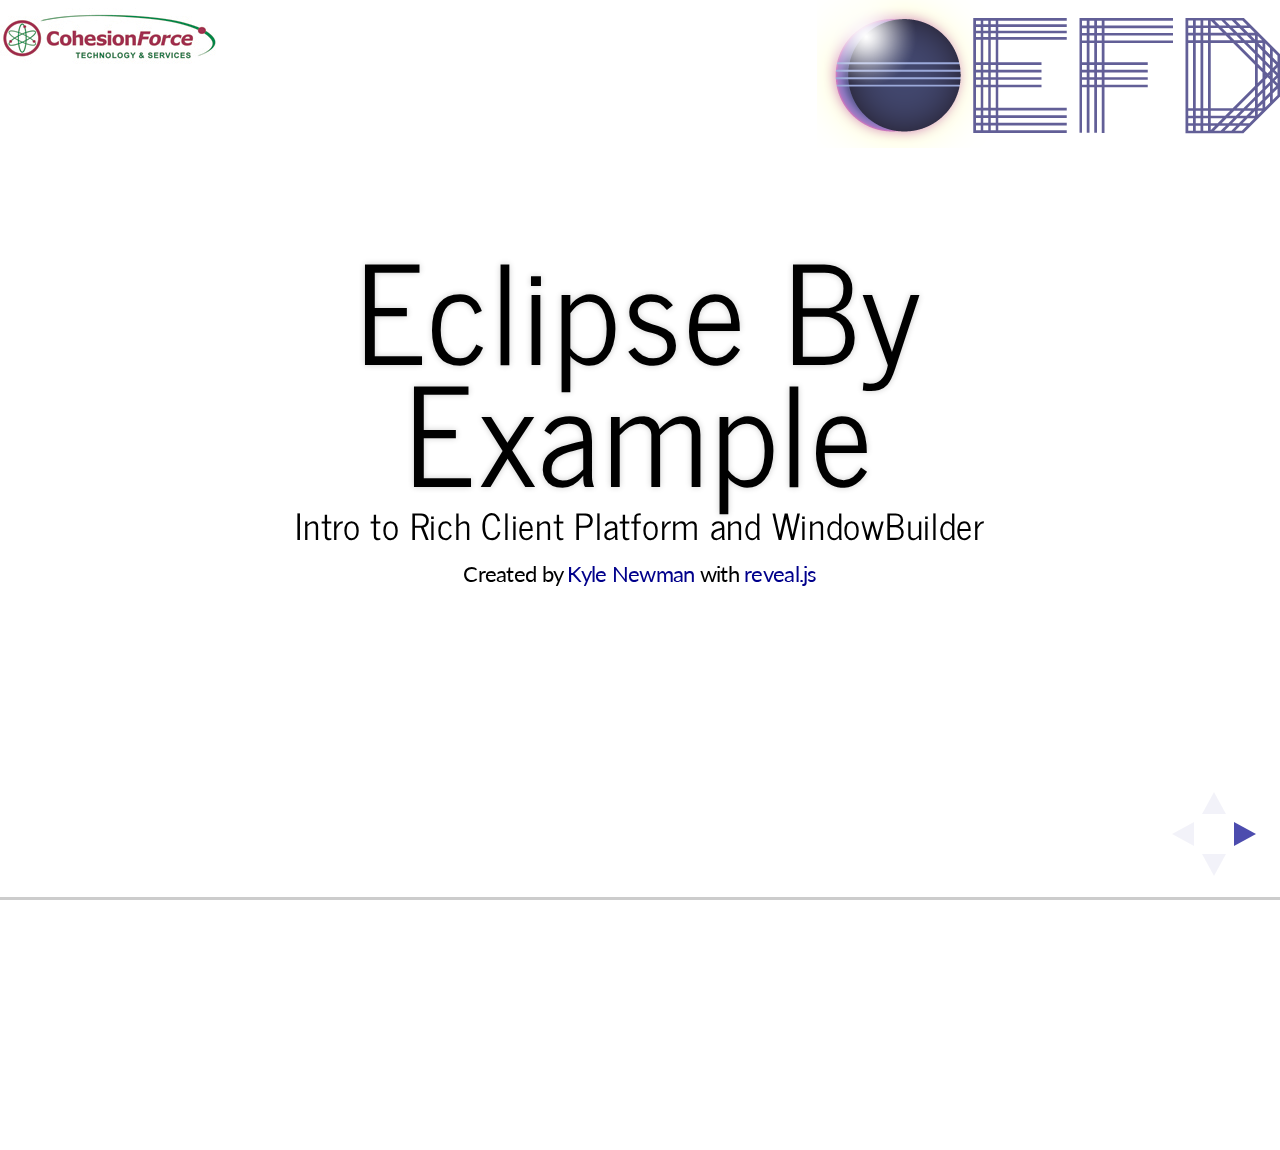
<file: 007-rcp-windowbuilder-one/index.html>
<!doctype html>
<html lang="en">

	<head>
		<meta charset="utf-8">

		<title>"Eclipse By Example" - Intro to Rich Client Platforma and WindowBuilder</title>

		<meta name="description" content="A framework for easily creating beautiful presentations using HTML">
		<meta name="author" content="Hakim El Hattab">

		<meta name="apple-mobile-web-app-capable" content="yes" />
		<meta name="apple-mobile-web-app-status-bar-style" content="black-translucent" />

		<meta name="viewport" content="width=device-width, initial-scale=1.0, maximum-scale=1.0, user-scalable=no">

		<link rel="stylesheet" href="css/reveal.min.css">
		<!-- <link rel="stylesheet" href="css/theme/default.css" id="theme"> -->
		<link rel="stylesheet" href="css/theme/simple.css" id="theme">

		<!-- For syntax highlighting -->
		<link rel="stylesheet" href="lib/css/zenburn.css">

		<!-- Custom stylesheet -->
		<link rel="stylesheet" href="css/custom.css">

		<!-- If the query includes 'print-pdf', include the PDF print sheet -->
		<script>
			if( window.location.search.match( /print-pdf/gi ) ) {
				var link = document.createElement( 'link' );
				link.rel = 'stylesheet';
				link.type = 'text/css';
				link.href = 'css/print/pdf.css';
				document.getElementsByTagName( 'head' )[0].appendChild( link );
			}
		</script>

		<!--[if lt IE 9]>
		<script src="lib/js/html5shiv.js"></script>
		<![endif]-->
	</head>

	<body>
		<img class="cohesion-force" src="images/cohesion-force.jpg" />
		<img class="hefdg" src="images/efd-logo-463wide.png" />

		<div class="reveal">

			<!-- Any section element inside of this container is displayed as a slide -->
			<div class="slides">


				<section>
					<h1>Eclipse By Example</h1>
					<h4>Intro to Rich Client Platform and WindowBuilder</h4>
					<p>
						<small>Created by <a href="http://www.skylenewman.com">Kyle Newman</a> with <a href="http://lab.hakim.se/reveal-js/#/">reveal.js</a></small>
					</p>
				</section>
				
				


				<section>
					<h2>Announcements</h2>
					<ul>
						<li class="fragment">GitHub.com/<a href="https://github.com/hefdg" title="HEFDG GitHub" target="_blank">HEFDG</a>
							<ul>
								<li>Roadmap</li>
								<li>Presentations</li>
								<li>Code</li>
							</ul>
						</li>
						<li class="fragment">Website: <a href="http://hsveclipse.com" target="_blank">HSVEclipse.com</a></li>
						<li class="fragment">EclipseCon NA 2015
							<ul>
								<li>March 9 - 12</li>
								<li>Burlingame, CA</li>
								<li><a href="https://www.eclipsecon.org/na2015/about-eclipsecon-na2015" target="_blank">more info</a></li>
							</ul>
						</li>
						<li>Looking for other sponsors (space for 20-40; A/V equipment)</li>
					</ul>
				</section>




				<section>
					<h2>Shameless plugs</h2>
					<h3>Cohesion<em>Force</em> is the bees' knees!</h3>
				</section>




				<section>
					<h2>Ground rules</h2>
					<ul>
						<li class="fragment">Recording for the masses</li>
						<li class="fragment">EPL</li>
						<li class="fragment">Ask questions</li>
						<li class="fragment">Answer questions</li>
						<li class="fragment">Long answer?
							<ul class="fragment">
								<li>Abbreviate first</li>
								<li>Followup after</li>
							</ul>
						</li>
					</ul>
				</section>





				<section>
					<h1>Before we get started, a refresher</h1>
				</section>





				<section>
					<h3>Last month:</h3>
					<ul>
						<li class="fragment">Git</li>
						<li class="fragment">Set up Eclipse</li>
						<li class="fragment">Created models by hand</li>
						<li class="fragment">Generated EXIF model from XML</li>
						<li class="fragment">Generated code
							<ul>
								<li>Model</li>
								<li>Edit</li>
								<li>Editor</li>
								<li>Tests</li>
							</ul>
						</li>
						<li class="fragment">Ran Application</li>
					</ul>
				</section>





				<section>
					<h1>What will we cover today?</h1>
				</section>





				<section>
					<ul>
						<li>Creating a simple RCP Application</li>
						<li class="fragment">Application.e4xmi, part I</li>
						<li class="fragment">Basic View Anatomy</li>
						<li class="fragment">SWT/JFace primer</li>
						<li class="fragment">WindowBuilder, part I</li>
					</ul>
				</section>





				<section>
					But first, set up:
					<ul>
						<li class="fragment">P2 site from http://www.eclipse.org/windowbuilder/download.php</li>
						<li class="fragment">P2 site from http://download.eclipse.org/e4/downloads/
							<ul>
								<li>Eclipse 4 core tools (Incubation)</li>
								<li>Eclipse 4 even spy (Incubation)</li>
								<li>CSS Spy for Eclipse 4(Incubation)</li>
							</ul>
						</li>
						<li class="fragment">Luna update site -> Modeling
							<ul>
								<li>EMF - Eclipse Modeling Framework SDK</li>
								<li>Diagram Editor for Ecore (SDK)</li>
							</ul>
						</li>
					</ul>
				</section>





				<section></section>





				<section>
					<h3>.product file</h3>
					<ul>
						<li>Required Plugins</li>
						<li class="fragment">OSGi Services</li>
						<li class="fragment">Run/Debug as <em><strong>Eclipse</strong></em> application</li>
					
					<li class="fragment"><strong>Tips for RCP Development</strong>
					<ul>
						<li>Run -> Run Configurations -> Clear</li>
						<li>Never 'Add Required Plugins'</li>
					</ul>
				</li>
			</ul>
				</section>





				<section></section>





				<section>
					<h3>.e4xmi</h3>
					<ul>
						<li class="fragment">XML-based</li>
						<li class="fragment">Defines initial application 'workbench' model
							<ul>
								<li class="fragment">Windows</li>
								<li class="fragment">Perspectives</li>
								<li class="fragment">Views</li>
								<li class="fragment">Menus</li>
								<li class="fragment">Keybindings</li>
								<li class="fragment">Other functionality</li>
							</ul>
						</li>
						<li class="fragment">Model can be modified at runtime</li>
					</ul>
				</section>





				<section></section>





				<section>
					<h3>View Anatomy</h3>
					<ul>
						<li class="fragment">Behavior Annotations
							<ul>
								<li class="fragment"><em>@PostConstruct</em></li>
								<li class="fragment"><em>@PreDestroy</em></li>
								<li class="fragment"><em>@Focus</em></li>
								<li class="fragment"><em>@Persist</em></li>
								<li class="fragment"><em>@PersistState</em></li>
							</ul>
						</li>
						<li class="fragment">Injected Objects
							<ul>
								<li class="fragment"><em>@Inject</em> ESelectionService</li>
								<li class="fragment"><em>@Inject</em> public void execute(<em>@Named</em>(IServiceConstants.ACTIVE_...</li>
							</ul>
						</li>
					</ul>
				</section>





				<section>
					<h3>UI Elements in RCP</h3>
					<ul>
						<li class="fragment">SWT
							<ul>
								<li class="fragment">Standard Widget Toolkit</li>
								<li class="fragment">OS* Access to OS**</li>
								<li class="fragment">More native than Swing</li>
								<li class="fragment">AWT bridge</li>
							</ul></li>
						<li class="fragment">JFace
							<ul>
								<li class="fragment">On top of SWT</li>
								<li class="fragment"><em>Viewers</em> simplify mapping of data to visual</li>
								<li class="fragment">Image, color, font support</li>
								<li class="fragment">Data binding support</li>
							</ul></li>
					</ul>
					<small>*Open Source, **Operating System</small>
				</section>





				<section></section>



				


				<section>
					<h1>Thank You!</h1>
					<h4>Need slides? <a href="https://github.com/hefdg/presentations" target="_blank">github.com/hefdg/presentations</a></h4>
					<h4>Want to present? <a href="mailto:kyle@skylenewman.com">kyle@skylenewman.com</a></h4>
				</section>
				


				
			</div>

		</div>

		<script src="lib/js/head.min.js"></script>
		<script src="js/reveal.min.js"></script>

		<script>

			// Full list of configuration options available here:
			// https://github.com/hakimel/reveal.js#configuration
			Reveal.initialize({
				controls: true,
				progress: true,
				history: true,
				center: true,

				theme: Reveal.getQueryHash().theme, // available themes are in /css/theme
				transition: Reveal.getQueryHash().transition || 'default', // default/cube/page/concave/zoom/linear/fade/none

				// Parallax scrolling
				// parallaxBackgroundImage: 'https://s3.amazonaws.com/hakim-static/reveal-js/reveal-parallax-1.jpg',
				// parallaxBackgroundSize: '2100px 900px',

				// Optional libraries used to extend on reveal.js
				dependencies: [
					{ src: 'lib/js/classList.js', condition: function() { return !document.body.classList; } },
					{ src: 'plugin/markdown/marked.js', condition: function() { return !!document.querySelector( '[data-markdown]' ); } },
					{ src: 'plugin/markdown/markdown.js', condition: function() { return !!document.querySelector( '[data-markdown]' ); } },
					{ src: 'plugin/highlight/highlight.js', async: true, callback: function() { hljs.initHighlightingOnLoad(); } },
					{ src: 'plugin/zoom-js/zoom.js', async: true, condition: function() { return !!document.body.classList; } },
					{ src: 'plugin/notes/notes.js', async: true, condition: function() { return !!document.body.classList; } }
				]
			});

		</script>

	</body>
</html>
</file>
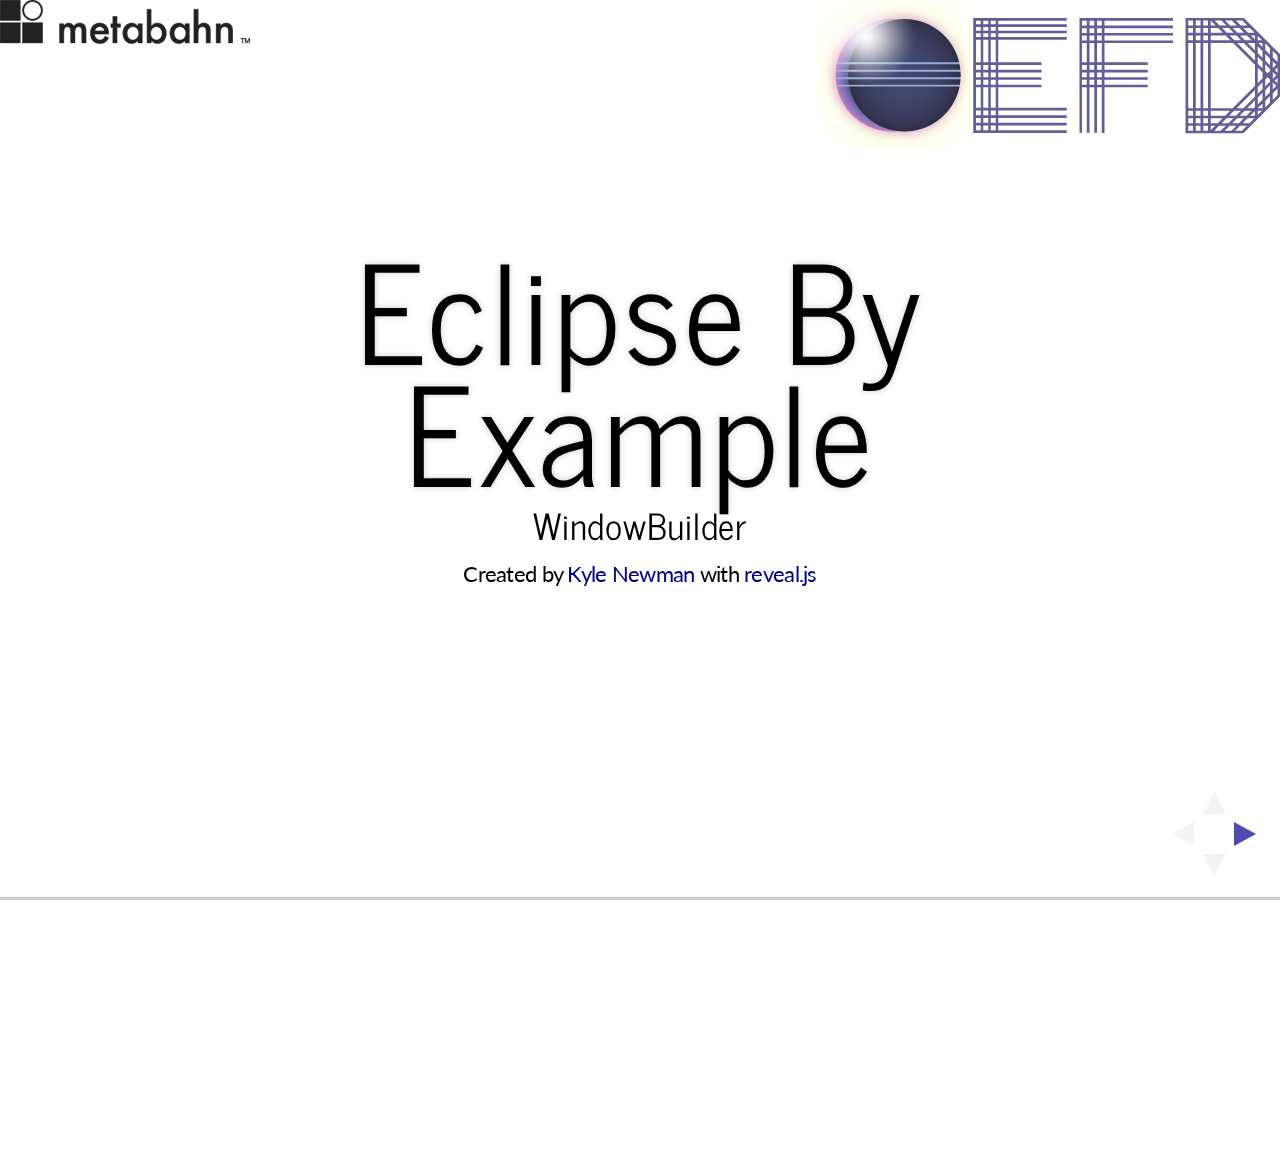
<file: 008-rcp-windowbuilder-two/index.html>
<!doctype html>
<html lang="en">

	<head>
		<meta charset="utf-8">

		<title>"Eclipse By Example" - Intro to Rich Client Platforma and WindowBuilder</title>

		<meta name="description" content="A framework for easily creating beautiful presentations using HTML">
		<meta name="author" content="Hakim El Hattab">

		<meta name="apple-mobile-web-app-capable" content="yes" />
		<meta name="apple-mobile-web-app-status-bar-style" content="black-translucent" />

		<meta name="viewport" content="width=device-width, initial-scale=1.0, maximum-scale=1.0, user-scalable=no">

		<link rel="stylesheet" href="css/reveal.min.css">
		<!-- <link rel="stylesheet" href="css/theme/default.css" id="theme"> -->
		<link rel="stylesheet" href="css/theme/simple.css" id="theme">

		<!-- For syntax highlighting -->
		<link rel="stylesheet" href="lib/css/zenburn.css">

		<!-- Custom stylesheet -->
		<link rel="stylesheet" href="css/custom.css">

		<!-- If the query includes 'print-pdf', include the PDF print sheet -->
		<script>
			if( window.location.search.match( /print-pdf/gi ) ) {
				var link = document.createElement( 'link' );
				link.rel = 'stylesheet';
				link.type = 'text/css';
				link.href = 'css/print/pdf.css';
				document.getElementsByTagName( 'head' )[0].appendChild( link );
			}
		</script>

		<!--[if lt IE 9]>
		<script src="lib/js/html5shiv.js"></script>
		<![endif]-->
	</head>

	<body>
		<img class="metabahn" src="images/mb.png" />
		<img class="hefdg" src="images/efd-logo-463wide.png" />

		<div class="reveal">

			<!-- Any section element inside of this container is displayed as a slide -->
			<div class="slides">


				<section>
					<h1>Eclipse By Example</h1>
					<h4>WindowBuilder</h4>
					<p>
						<small>Created by <a href="http://www.skylenewman.com">Kyle Newman</a> with <a href="http://lab.hakim.se/reveal-js/#/">reveal.js</a></small>
					</p>
				</section>
				
				


				<section>
					<h2>Announcements</h2>
					<ul>
						<li class="fragment">GitHub.com/<a href="https://github.com/hefdg" title="HEFDG GitHub" target="_blank">HEFDG</a>
							<ul>
								<li>Roadmap</li>
								<li>Presentations</li>
								<li>Code</li>
							</ul>
						</li>
						<li class="fragment">Website: <a href="http://hsveclipse.com" target="_blank">HSVEclipse.com</a></li>
						<li class="fragment">EclipseCon NA 2015
							<ul>
								<li>March 9 - 12</li>
								<li>Burlingame, CA</li>
								<li><a href="https://www.eclipsecon.org/na2015/about-eclipsecon-na2015" target="_blank">more info</a></li>
							</ul>
						</li>
						<li class="fragment">Looking for other sponsors (space for 20-40; A/V equipment)</li>
					</ul>
				</section>




				<section>
					<h2>Shameless plugs</h2>
					<h3>metabahn</h3>
				</section>




				<section>
					<h2>Ground rules</h2>
					<ul>
						<li class="fragment">Recording for the masses</li>
						<li class="fragment">EPL</li>
						<li class="fragment">Ask questions</li>
						<li class="fragment">Answer questions</li>
						<li class="fragment">Long answer?
							<ul class="fragment">
								<li>Abbreviate first</li>
								<li>Followup after</li>
							</ul>
						</li>
					</ul>
				</section>





				<section>
					<h1>Before we get started, a refresher</h1>
				</section>





				<section>
					<ul>
						<li class="fragment">Git</li>
						<li class="fragment">Set up Eclipse</li>
						<li class="fragment">Created models by hand</li>
						<li class="fragment">Generated EXIF model from XML</li>
						<li class="fragment">Generated code
							<ul>
								<li>Model</li>
								<li>Edit</li>
								<li>Editor</li>
								<li>Tests</li>
							</ul>
						</li>
						<li class="fragment">Ran Application</li>
						<li class="fragment">Creating a simple RCP Application</li>
						<li class="fragment">Application.e4xmi, part I</li>
						<li class="fragment">Basic View Anatomy</li>
						<li class="fragment">SWT/JFace primer</li>
					</ul>
				</section>





				<section>
					<h1>What will we cover today?</h1>
				</section>





				<section>
					<h2>Group Project:</h2>
					<h3>Using WindowBuilder to build a GUI</h3>
				</section>





				<section>
					To use WindowBuidler:
					<ul>
						<li class="fragment">P2 site from http://www.eclipse.org/windowbuilder/download.php</li>
						
					</ul>
				</section>





				<section></section>



				


				<section>
					<h1>Thank You!</h1>
					<h4>Need slides? <a href="https://github.com/hefdg/presentations" target="_blank">github.com/hefdg/presentations</a></h4>
					<h4>Want to present? <a href="mailto:kyle@skylenewman.com">kyle@skylenewman.com</a></h4>
				</section>
				


				
			</div>

		</div>

		<script src="lib/js/head.min.js"></script>
		<script src="js/reveal.min.js"></script>

		<script>

			// Full list of configuration options available here:
			// https://github.com/hakimel/reveal.js#configuration
			Reveal.initialize({
				controls: true,
				progress: true,
				history: true,
				center: true,

				theme: Reveal.getQueryHash().theme, // available themes are in /css/theme
				transition: Reveal.getQueryHash().transition || 'default', // default/cube/page/concave/zoom/linear/fade/none

				// Parallax scrolling
				// parallaxBackgroundImage: 'https://s3.amazonaws.com/hakim-static/reveal-js/reveal-parallax-1.jpg',
				// parallaxBackgroundSize: '2100px 900px',

				// Optional libraries used to extend on reveal.js
				dependencies: [
					{ src: 'lib/js/classList.js', condition: function() { return !document.body.classList; } },
					{ src: 'plugin/markdown/marked.js', condition: function() { return !!document.querySelector( '[data-markdown]' ); } },
					{ src: 'plugin/markdown/markdown.js', condition: function() { return !!document.querySelector( '[data-markdown]' ); } },
					{ src: 'plugin/highlight/highlight.js', async: true, callback: function() { hljs.initHighlightingOnLoad(); } },
					{ src: 'plugin/zoom-js/zoom.js', async: true, condition: function() { return !!document.body.classList; } },
					{ src: 'plugin/notes/notes.js', async: true, condition: function() { return !!document.body.classList; } }
				]
			});

		</script>

	</body>
</html>
</file>
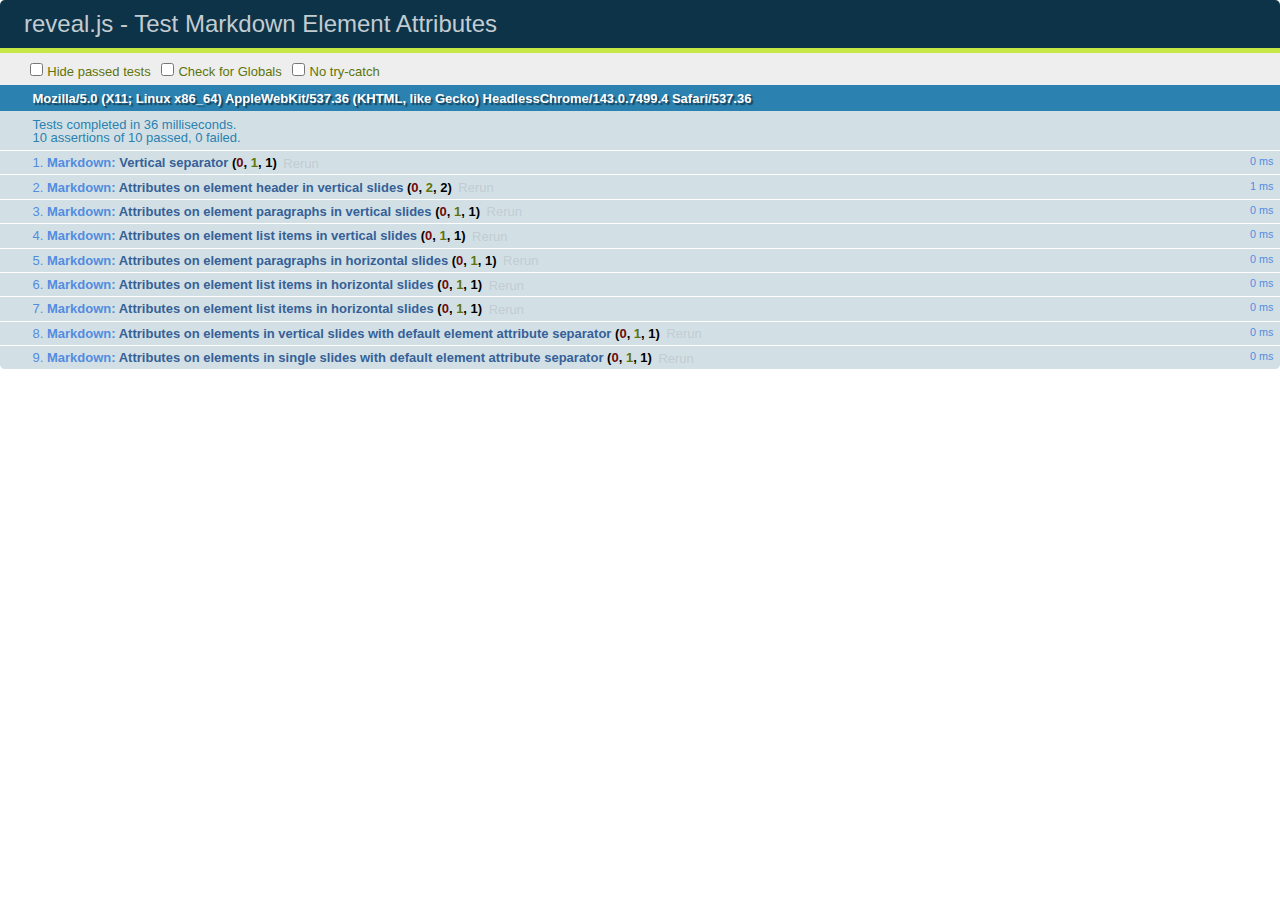
<file: 007-rcp-windowbuilder-one/test/test-markdown-element-attributes.html>
<!doctype html>
<html lang="en">

	<head>
		<meta charset="utf-8">

		<title>reveal.js - Test Markdown Element Attributes</title>

		<link rel="stylesheet" href="../css/reveal.min.css">
		<link rel="stylesheet" href="qunit-1.12.0.css">
	</head>

	<body style="overflow: auto;">

		<div id="qunit"></div>
		<div id="qunit-fixture"></div>

		<div class="reveal" style="display: none;">

			<div class="slides">

				<!-- <section data-markdown="example.md" data-separator="^\n\n\n" data-vertical="^\n\n"></section> -->

				<!-- Slides are separated by newline + three dashes + newline, vertical slides identical but two dashes -->
				<section data-markdown data-separator="^\n---\n$" data-vertical="^\n--\n$" data-element-attributes="{_\s*?([^}]+?)}">>
					<script type="text/template">
						## Slide 1.1
						<!-- {_class="fragment fade-out" data-fragment-index="1"} -->

						--

						## Slide 1.2
						<!-- {_class="fragment shrink"} -->

						Paragraph 1
						<!-- {_class="fragment grow"} -->

						Paragraph 2
						<!-- {_class="fragment grow"} -->

						- list item 1 <!-- {_class="fragment roll-in"} -->
						- list item 2 <!-- {_class="fragment roll-in"} -->
						- list item 3 <!-- {_class="fragment roll-in"} -->


						---

						## Slide 2


						Paragraph 1.2  
						multi-line <!-- {_class="fragment highlight-red"} -->

						Paragraph 2.2 <!-- {_class="fragment highlight-red"} -->

						Paragraph 2.3 <!-- {_class="fragment highlight-red"} -->

						Paragraph 2.4 <!-- {_class="fragment highlight-red"} -->

						- list item 1 <!-- {_class="fragment highlight-green"} -->
						- list item 2<!-- {_class="fragment highlight-green"} -->
						- list item 3<!-- {_class="fragment highlight-green"} -->
						- list item 4
						<!-- {_class="fragment highlight-green"} -->
						- list item 5<!-- {_class="fragment highlight-green"} -->

						Test

						![Example Picture](examples/assets/image2.png)
						<!-- {_class="reveal stretch"} -->

					</script>
				</section>



				<section 	data-markdown data-separator="^\n\n\n"
									data-vertical="^\n\n"
									data-notes="^Note:"
									data-charset="utf-8">
					<script type="text/template">
						# Test attributes in Markdown with default separator
						## Slide 1 Def <!-- .element: class="fragment highlight-red" data-fragment-index="1" -->


						## Slide 2 Def
						<!-- .element: class="fragment highlight-red" -->

					</script>
				</section>

				<section data-markdown>
				  <script type="text/template">
					## Hello world
					A paragraph
					<!-- .element: class="fragment highlight-blue" -->
				  </script>
				</section>

				<section data-markdown>
				  <script type="text/template">
					## Hello world

					Multiple  
					Line
					<!-- .element: class="fragment highlight-blue" -->
				  </script>
				</section>

				<section data-markdown>
				  <script type="text/template">
					## Hello world

					Test<!-- .element: class="fragment highlight-blue" -->

					More Test
				  </script>
				</section>


			</div>

		</div>

		<script src="../lib/js/head.min.js"></script>
		<script src="../js/reveal.min.js"></script>
		<script src="../plugin/markdown/marked.js"></script>
		<script src="../plugin/markdown/markdown.js"></script>
		<script src="qunit-1.12.0.js"></script>

		<script src="test-markdown-element-attributes.js"></script>

	</body>
</html>
</file>
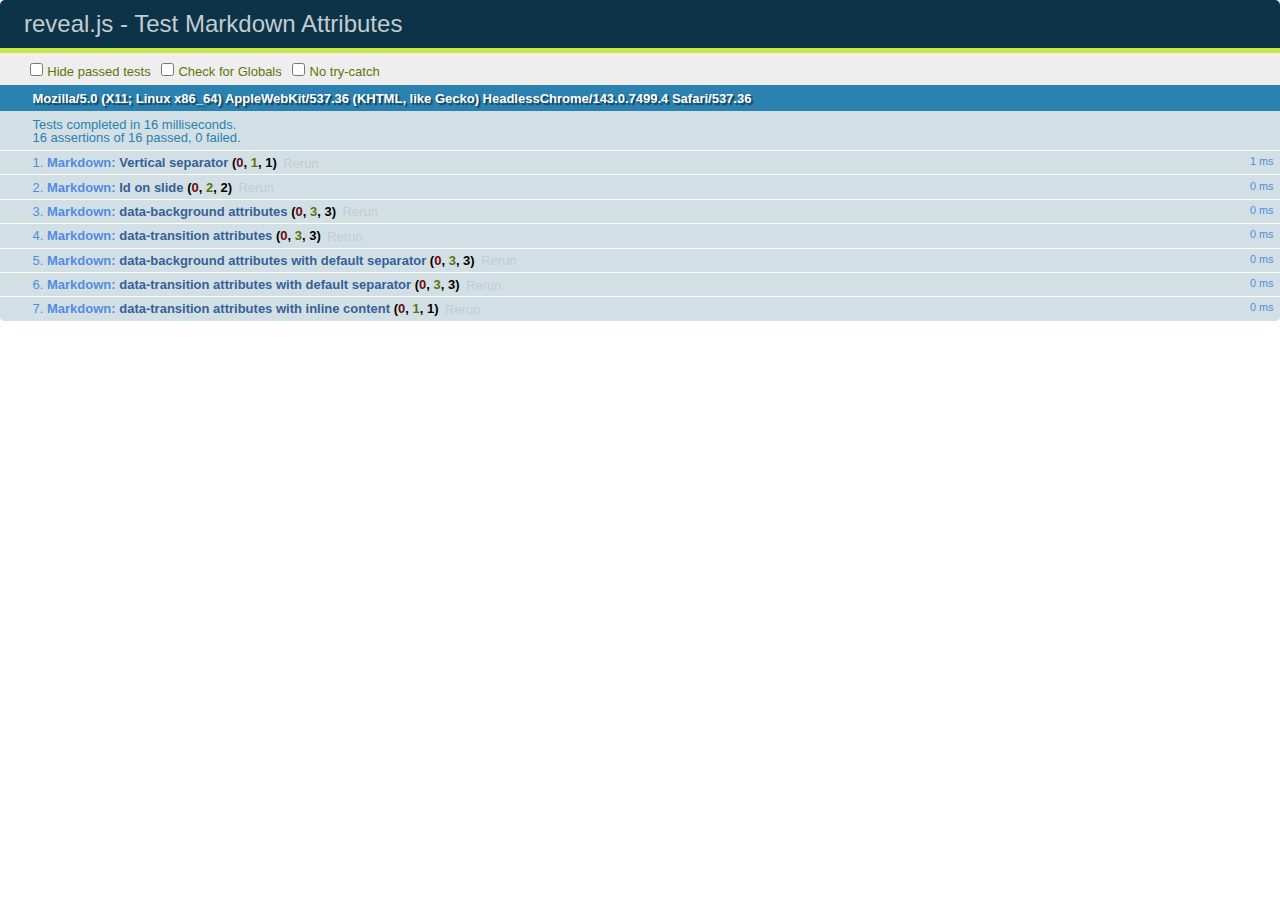
<file: 007-rcp-windowbuilder-one/test/test-markdown-slide-attributes.html>
<!doctype html>
<html lang="en">

	<head>
		<meta charset="utf-8">

		<title>reveal.js - Test Markdown Attributes</title>

		<link rel="stylesheet" href="../css/reveal.min.css">
		<link rel="stylesheet" href="qunit-1.12.0.css">
	</head>

	<body style="overflow: auto;">

		<div id="qunit"></div>
		<div id="qunit-fixture"></div>

		<div class="reveal" style="display: none;">

			<div class="slides">

				<!-- <section data-markdown="example.md" data-separator="^\n\n\n" data-vertical="^\n\n"></section> -->

				<!-- Slides are separated by three lines, vertical slides by two lines, attributes are one any line starting with (spaces and) two dashes -->
				<section 	data-markdown data-separator="^\n\n\n"
									data-vertical="^\n\n"
									data-notes="^Note:"
									data-attributes="--\s(.*?)$"
									data-charset="utf-8">
					<script type="text/template">
						# Test attributes in Markdown
						## Slide 1



						## Slide 2
						<!-- -- id="slide2" data-transition="zoom" data-background="#A0C66B" -->


						## Slide 2.1
						<!-- -- data-background="#ff0000" data-transition="fade" -->


						## Slide 2.2
						[Link to Slide2](#/slide2)



						## Slide 3
						<!-- -- data-transition="zoom" data-background="#C6916B" -->



						## Slide 4
					</script>
				</section>

				<section 	data-markdown data-separator="^\n\n\n"
									data-vertical="^\n\n"
									data-notes="^Note:"
									data-charset="utf-8">
					<script type="text/template">
						# Test attributes in Markdown with default separator
						## Slide 1 Def



						## Slide 2 Def
						<!-- .slide: id="slide2def" data-transition="concave" data-background="#A7C66B" -->


						## Slide 2.1 Def
						<!-- .slide: data-background="#f70000" data-transition="page" -->


						## Slide 2.2 Def
						[Link to Slide2](#/slide2def)



						## Slide 3 Def
						<!-- .slide: data-transition="concave" data-background="#C7916B" -->



						## Slide 4
					</script>
				</section>

				<section data-markdown>
					<script type="text/template">
						<!-- .slide: data-background="#ff0000" -->
						## Hello world
					</script>
				</section>

				<section data-markdown>
					<script type="text/template">
						## Hello world
						<!-- .slide: data-background="#ff0000" -->
					</script>
				</section>

				<section data-markdown>
					<script type="text/template">
						## Hello world

						Test
						<!-- .slide: data-background="#ff0000" -->

						More Test
					</script>
				</section>

			</div>

		</div>

		<script src="../lib/js/head.min.js"></script>
		<script src="../js/reveal.min.js"></script>
		<script src="../plugin/markdown/marked.js"></script>
		<script src="../plugin/markdown/markdown.js"></script>
		<script src="qunit-1.12.0.js"></script>

		<script src="test-markdown-slide-attributes.js"></script>

	</body>
</html>
</file>
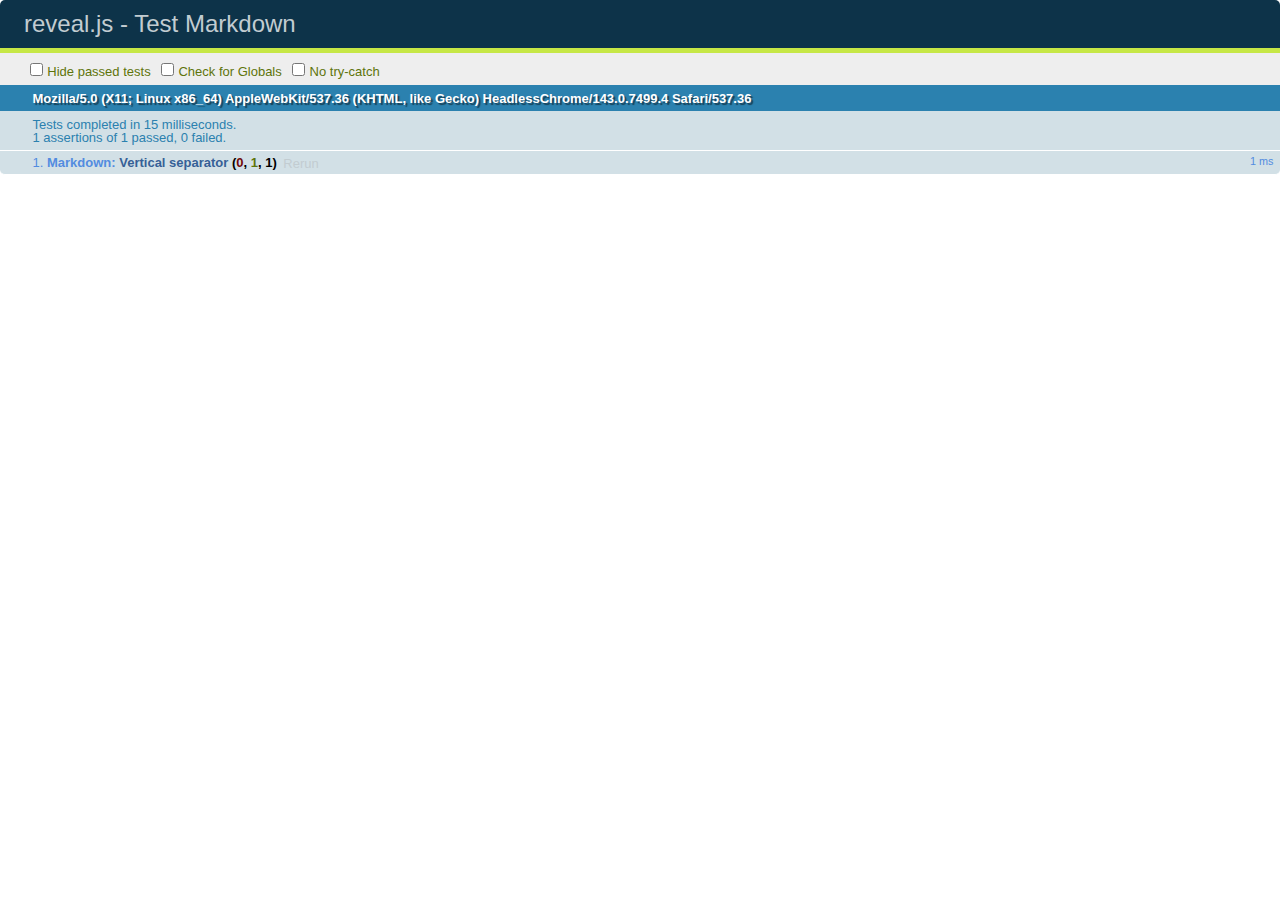
<file: 007-rcp-windowbuilder-one/test/test-markdown.html>
<!doctype html>
<html lang="en">

	<head>
		<meta charset="utf-8">

		<title>reveal.js - Test Markdown</title>

		<link rel="stylesheet" href="../css/reveal.min.css">
		<link rel="stylesheet" href="qunit-1.12.0.css">
	</head>

	<body style="overflow: auto;">

		<div id="qunit"></div>
  		<div id="qunit-fixture"></div>

		<div class="reveal" style="display: none;">

			<div class="slides">

				<!-- <section data-markdown="example.md" data-separator="^\n\n\n" data-vertical="^\n\n"></section> -->

				<!-- Slides are separated by newline + three dashes + newline, vertical slides identical but two dashes -->
				<section data-markdown data-separator="^\n---\n$" data-vertical="^\n--\n$">
					<script type="text/template">
						## Slide 1.1

						--

						## Slide 1.2

						---

						## Slide 2
					</script>
				</section>

			</div>

		</div>

		<script src="../lib/js/head.min.js"></script>
		<script src="../js/reveal.min.js"></script>
		<script src="../plugin/markdown/marked.js"></script>
		<script src="../plugin/markdown/markdown.js"></script>
		<script src="qunit-1.12.0.js"></script>

		<script src="test-markdown.js"></script>

	</body>
</html>
</file>
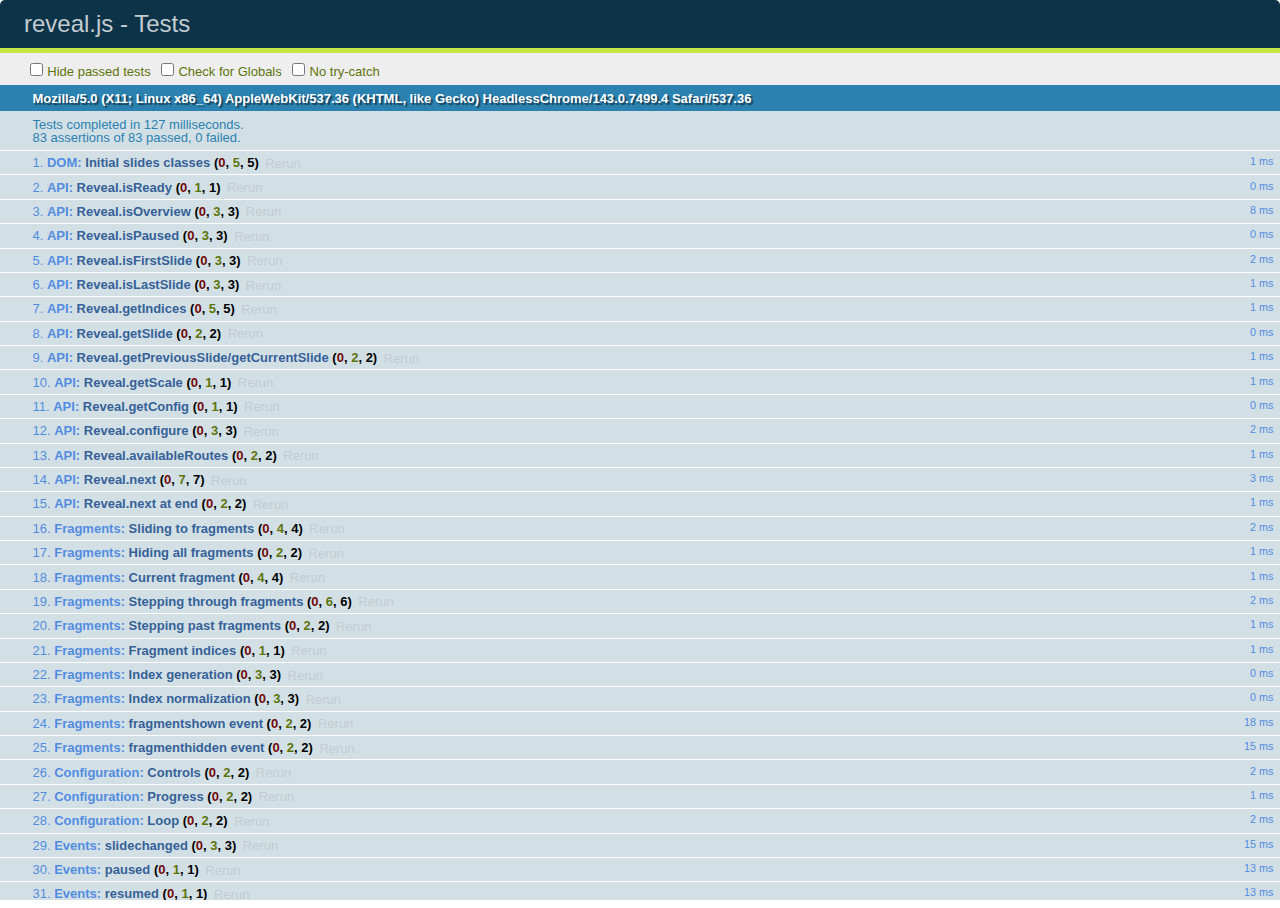
<file: 007-rcp-windowbuilder-one/test/test.html>
<!doctype html>
<html lang="en">

	<head>
		<meta charset="utf-8">

		<title>reveal.js - Tests</title>

		<link rel="stylesheet" href="../css/reveal.min.css">
		<link rel="stylesheet" href="qunit-1.12.0.css">
	</head>

	<body style="overflow: auto;">

		<div id="qunit"></div>
  		<div id="qunit-fixture"></div>

		<div class="reveal" style="display: none;">

			<div class="slides">

				<section>
					<h1>1</h1>
				</section>

				<section>
					<section>
						<h1>2.1</h1>
					</section>
					<section>
						<h1>2.2</h1>
					</section>
					<section>
						<h1>2.3</h1>
					</section>
				</section>

				<section id="fragment-slides">
					<section>
						<h1>3.1</h1>
						<ul>
							<li class="fragment">4.1</li>
							<li class="fragment">4.2</li>
							<li class="fragment">4.3</li>
						</ul>
					</section>

					<section>
						<h1>3.2</h1>
						<ul>
							<li class="fragment" data-fragment-index="0">4.1</li>
							<li class="fragment" data-fragment-index="0">4.2</li>
						</ul>
					</section>

					<section>
						<h1>3.3</h1>
						<ul>
							<li class="fragment" data-fragment-index="1">3.3.1</li>
							<li class="fragment" data-fragment-index="4">3.3.2</li>
							<li class="fragment" data-fragment-index="4">3.3.3</li>
						</ul>
					</section>
				</section>

				<section>
					<h1>4</h1>
				</section>

			</div>

		</div>

		<script src="../lib/js/head.min.js"></script>
		<script src="../js/reveal.min.js"></script>
		<script src="qunit-1.12.0.js"></script>

		<script src="test.js"></script>

	</body>
</html>
</file>
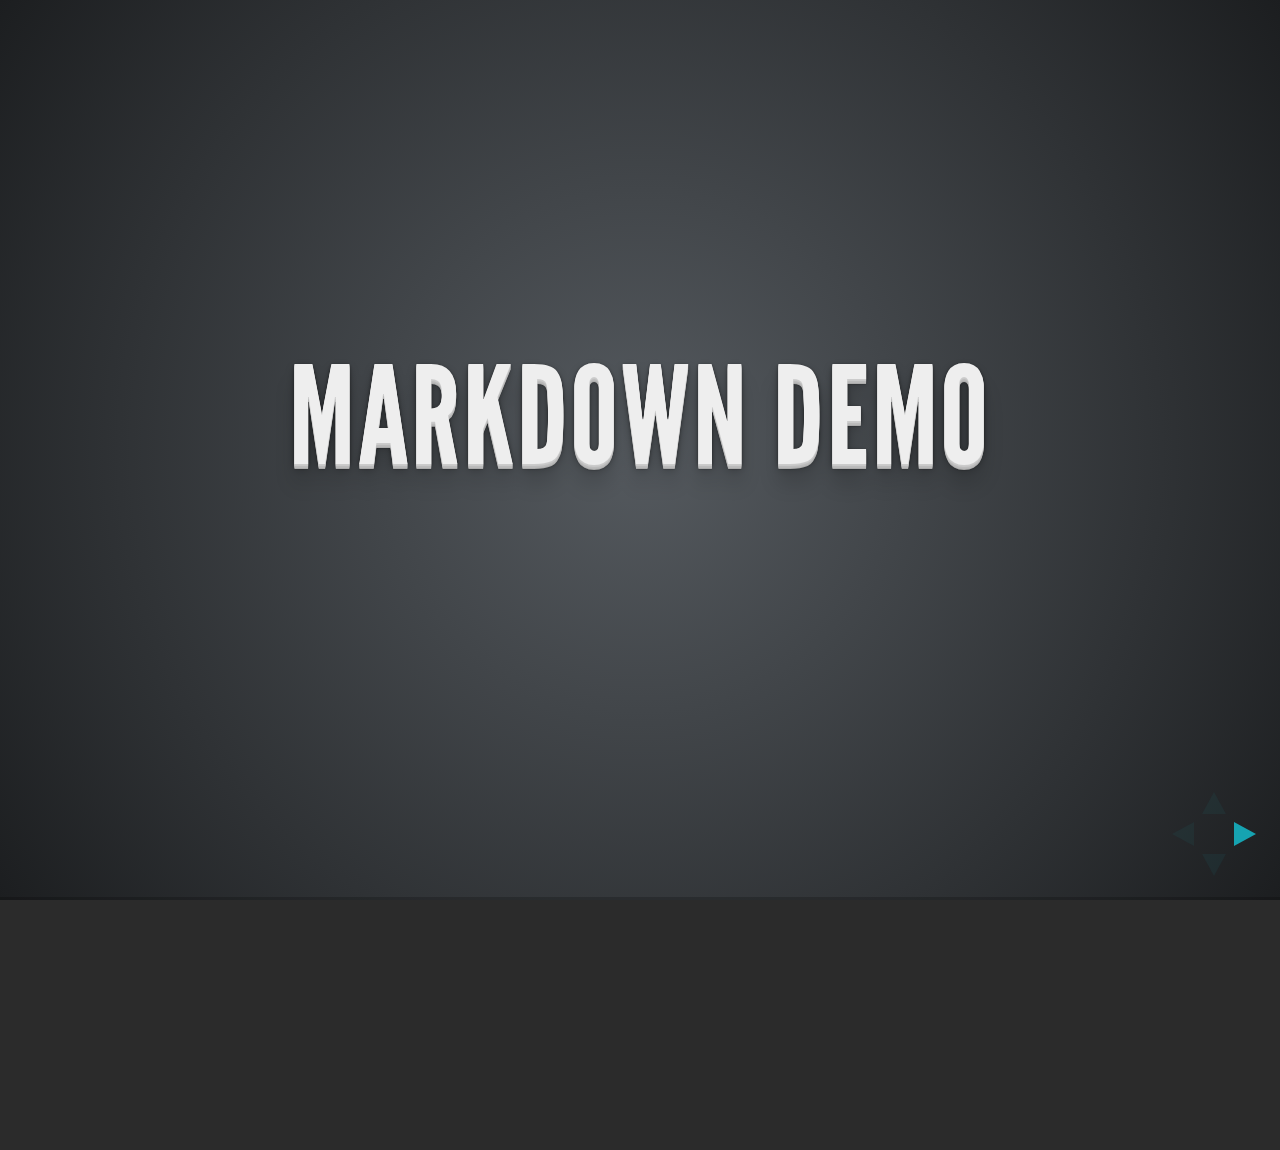
<file: 007-rcp-windowbuilder-one/plugin/markdown/example.html>
<!doctype html>
<html lang="en">

	<head>
		<meta charset="utf-8">

		<title>reveal.js - Markdown Demo</title>

		<link rel="stylesheet" href="../../css/reveal.css">
		<link rel="stylesheet" href="../../css/theme/default.css" id="theme">

        <link rel="stylesheet" href="../../lib/css/zenburn.css">
	</head>

	<body>

		<div class="reveal">

			<div class="slides">

                <!-- Use external markdown resource, separate slides by three newlines; vertical slides by two newlines -->
                <section data-markdown="example.md" data-separator="^\n\n\n" data-vertical="^\n\n"></section>

                <!-- Slides are separated by three dashes (quick 'n dirty regular expression) -->
                <section data-markdown data-separator="---">
                    <script type="text/template">
                        ## Demo 1
                        Slide 1
                        ---
                        ## Demo 1
                        Slide 2
                        ---
                        ## Demo 1
                        Slide 3
                    </script>
                </section>

                <!-- Slides are separated by newline + three dashes + newline, vertical slides identical but two dashes -->
                <section data-markdown data-separator="^\n---\n$" data-vertical="^\n--\n$">
                    <script type="text/template">
                        ## Demo 2
                        Slide 1.1

                        --

                        ## Demo 2
                        Slide 1.2

                        ---

                        ## Demo 2
                        Slide 2
                    </script>
                </section>

                <!-- No "extra" slides, since there are no separators defined (so they'll become horizontal rulers) -->
                <section data-markdown>
                    <script type="text/template">
                        A

                        ---

                        B

                        ---

                        C
                    </script>
                </section>

                <!-- Slide attributes -->
                <section data-markdown>
                    <script type="text/template">
                        <!-- .slide: data-background="#000000" -->
                        ## Slide attributes
                    </script>
                </section>

                <!-- Element attributes -->
                <section data-markdown>
                    <script type="text/template">
                        ## Element attributes
                        - Item 1 <!-- .element: class="fragment" data-fragment-index="2" -->
                        - Item 2 <!-- .element: class="fragment" data-fragment-index="1" -->
                    </script>
                </section>

                <!-- Code -->
                <section data-markdown>
                    <script type="text/template">
                        ```php
                        public function foo()
                        {
                            $foo = array(
                                'bar' => 'bar'
                            )
                        }
                        ```
                    </script>
                </section>

            </div>
		</div>

		<script src="../../lib/js/head.min.js"></script>
		<script src="../../js/reveal.js"></script>

		<script>

			Reveal.initialize({
				controls: true,
				progress: true,
				history: true,
				center: true,

				// Optional libraries used to extend on reveal.js
				dependencies: [
					{ src: '../../lib/js/classList.js', condition: function() { return !document.body.classList; } },
					{ src: 'marked.js', condition: function() { return !!document.querySelector( '[data-markdown]' ); } },
                    { src: 'markdown.js', condition: function() { return !!document.querySelector( '[data-markdown]' ); } },
                    { src: '../highlight/highlight.js', async: true, callback: function() { hljs.initHighlightingOnLoad(); } },
					{ src: '../notes/notes.js' }
				]
			});

		</script>

	</body>
</html>
</file>
<file: 007-rcp-windowbuilder-one/css/theme/default.css>
@import url(https://fonts.googleapis.com/css?family=Lato:400,700,400italic,700italic);
/**
 * Default theme for reveal.js.
 *
 * Copyright (C) 2011-2012 Hakim El Hattab, http://hakim.se
 */
@font-face {
  font-family: 'League Gothic';
  src: url("../../lib/font/league_gothic-webfont.eot");
  src: url("../../lib/font/league_gothic-webfont.eot?#iefix") format("embedded-opentype"), url("../../lib/font/league_gothic-webfont.woff") format("woff"), url("../../lib/font/league_gothic-webfont.ttf") format("truetype"), url("../../lib/font/league_gothic-webfont.svg#LeagueGothicRegular") format("svg");
  font-weight: normal;
  font-style: normal; }

/*********************************************
 * GLOBAL STYLES
 *********************************************/
body {
  background: #1c1e20;
  background: -moz-radial-gradient(center, circle cover, #555a5f 0%, #1c1e20 100%);
  background: -webkit-gradient(radial, center center, 0px, center center, 100%, color-stop(0%, #555a5f), color-stop(100%, #1c1e20));
  background: -webkit-radial-gradient(center, circle cover, #555a5f 0%, #1c1e20 100%);
  background: -o-radial-gradient(center, circle cover, #555a5f 0%, #1c1e20 100%);
  background: -ms-radial-gradient(center, circle cover, #555a5f 0%, #1c1e20 100%);
  background: radial-gradient(center, circle cover, #555a5f 0%, #1c1e20 100%);
  background-color: #2b2b2b; }

.reveal {
  font-family: "Lato", sans-serif;
  font-size: 36px;
  font-weight: normal;
  letter-spacing: -0.02em;
  color: #eeeeee; }

::selection {
  color: white;
  background: #ff5e99;
  text-shadow: none; }

/*********************************************
 * HEADERS
 *********************************************/
.reveal h1,
.reveal h2,
.reveal h3,
.reveal h4,
.reveal h5,
.reveal h6 {
  margin: 0 0 20px 0;
  color: #eeeeee;
  font-family: "League Gothic", Impact, sans-serif;
  line-height: 0.9em;
  letter-spacing: 0.02em;
  text-transform: uppercase;
  text-shadow: 0px 0px 6px rgba(0, 0, 0, 0.2); }

.reveal h1 {
  text-shadow: 0 1px 0 #cccccc, 0 2px 0 #c9c9c9, 0 3px 0 #bbbbbb, 0 4px 0 #b9b9b9, 0 5px 0 #aaaaaa, 0 6px 1px rgba(0, 0, 0, 0.1), 0 0 5px rgba(0, 0, 0, 0.1), 0 1px 3px rgba(0, 0, 0, 0.3), 0 3px 5px rgba(0, 0, 0, 0.2), 0 5px 10px rgba(0, 0, 0, 0.25), 0 20px 20px rgba(0, 0, 0, 0.15); }

/*********************************************
 * LINKS
 *********************************************/
.reveal a:not(.image) {
  color: #13daec;
  text-decoration: none;
  -webkit-transition: color .15s ease;
  -moz-transition: color .15s ease;
  -ms-transition: color .15s ease;
  -o-transition: color .15s ease;
  transition: color .15s ease; }

.reveal a:not(.image):hover {
  color: #71e9f4;
  text-shadow: none;
  border: none; }

.reveal .roll span:after {
  color: #fff;
  background: #0d99a5; }

/*********************************************
 * IMAGES
 *********************************************/
.reveal section img {
  margin: 15px 0px;
  background: rgba(255, 255, 255, 0.12);
  border: 4px solid #eeeeee;
  box-shadow: 0 0 10px rgba(0, 0, 0, 0.15);
  -webkit-transition: all .2s linear;
  -moz-transition: all .2s linear;
  -ms-transition: all .2s linear;
  -o-transition: all .2s linear;
  transition: all .2s linear; }

.reveal a:hover img {
  background: rgba(255, 255, 255, 0.2);
  border-color: #13daec;
  box-shadow: 0 0 20px rgba(0, 0, 0, 0.55); }

/*********************************************
 * NAVIGATION CONTROLS
 *********************************************/
.reveal .controls div.navigate-left,
.reveal .controls div.navigate-left.enabled {
  border-right-color: #13daec; }

.reveal .controls div.navigate-right,
.reveal .controls div.navigate-right.enabled {
  border-left-color: #13daec; }

.reveal .controls div.navigate-up,
.reveal .controls div.navigate-up.enabled {
  border-bottom-color: #13daec; }

.reveal .controls div.navigate-down,
.reveal .controls div.navigate-down.enabled {
  border-top-color: #13daec; }

.reveal .controls div.navigate-left.enabled:hover {
  border-right-color: #71e9f4; }

.reveal .controls div.navigate-right.enabled:hover {
  border-left-color: #71e9f4; }

.reveal .controls div.navigate-up.enabled:hover {
  border-bottom-color: #71e9f4; }

.reveal .controls div.navigate-down.enabled:hover {
  border-top-color: #71e9f4; }

/*********************************************
 * PROGRESS BAR
 *********************************************/
.reveal .progress {
  background: rgba(0, 0, 0, 0.2); }

.reveal .progress span {
  background: #13daec;
  -webkit-transition: width 800ms cubic-bezier(0.26, 0.86, 0.44, 0.985);
  -moz-transition: width 800ms cubic-bezier(0.26, 0.86, 0.44, 0.985);
  -ms-transition: width 800ms cubic-bezier(0.26, 0.86, 0.44, 0.985);
  -o-transition: width 800ms cubic-bezier(0.26, 0.86, 0.44, 0.985);
  transition: width 800ms cubic-bezier(0.26, 0.86, 0.44, 0.985); }

/*********************************************
 * SLIDE NUMBER
 *********************************************/
.reveal .slide-number {
  color: #13daec; }
</file>
<file: 007-rcp-windowbuilder-one/css/theme/simple.css>
@import url(https://fonts.googleapis.com/css?family=News+Cycle:400,700);
@import url(https://fonts.googleapis.com/css?family=Lato:400,700,400italic,700italic);
/**
 * A simple theme for reveal.js presentations, similar
 * to the default theme. The accent color is darkblue.
 *
 * This theme is Copyright (C) 2012 Owen Versteeg, https://github.com/StereotypicalApps. It is MIT licensed.
 * reveal.js is Copyright (C) 2011-2012 Hakim El Hattab, http://hakim.se
 */
/*********************************************
 * GLOBAL STYLES
 *********************************************/
body {
  background: white;
  background-color: white; }

.reveal {
  font-family: "Lato", sans-serif;
  font-size: 36px;
  font-weight: normal;
  letter-spacing: -0.02em;
  color: black; }

::selection {
  color: white;
  background: rgba(0, 0, 0, 0.99);
  text-shadow: none; }

/*********************************************
 * HEADERS
 *********************************************/
.reveal h1,
.reveal h2,
.reveal h3,
.reveal h4,
.reveal h5,
.reveal h6 {
  margin: 0 0 20px 0;
  color: black;
  font-family: "News Cycle", Impact, sans-serif;
  line-height: 0.9em;
  letter-spacing: 0.02em;
  text-transform: none;
  text-shadow: none; }

.reveal h1 {
  text-shadow: 0px 0px 6px rgba(0, 0, 0, 0.2); }

/*********************************************
 * LINKS
 *********************************************/
.reveal a:not(.image) {
  color: darkblue;
  text-decoration: none;
  -webkit-transition: color .15s ease;
  -moz-transition: color .15s ease;
  -ms-transition: color .15s ease;
  -o-transition: color .15s ease;
  transition: color .15s ease; }

.reveal a:not(.image):hover {
  color: #0000f1;
  text-shadow: none;
  border: none; }

.reveal .roll span:after {
  color: #fff;
  background: #00003f; }

/*********************************************
 * IMAGES
 *********************************************/
.reveal section img {
  margin: 15px 0px;
  background: rgba(255, 255, 255, 0.12);
  border: 4px solid black;
  box-shadow: 0 0 10px rgba(0, 0, 0, 0.15);
  -webkit-transition: all .2s linear;
  -moz-transition: all .2s linear;
  -ms-transition: all .2s linear;
  -o-transition: all .2s linear;
  transition: all .2s linear; }

.reveal a:hover img {
  background: rgba(255, 255, 255, 0.2);
  border-color: darkblue;
  box-shadow: 0 0 20px rgba(0, 0, 0, 0.55); }

/*********************************************
 * NAVIGATION CONTROLS
 *********************************************/
.reveal .controls div.navigate-left,
.reveal .controls div.navigate-left.enabled {
  border-right-color: darkblue; }

.reveal .controls div.navigate-right,
.reveal .controls div.navigate-right.enabled {
  border-left-color: darkblue; }

.reveal .controls div.navigate-up,
.reveal .controls div.navigate-up.enabled {
  border-bottom-color: darkblue; }

.reveal .controls div.navigate-down,
.reveal .controls div.navigate-down.enabled {
  border-top-color: darkblue; }

.reveal .controls div.navigate-left.enabled:hover {
  border-right-color: #0000f1; }

.reveal .controls div.navigate-right.enabled:hover {
  border-left-color: #0000f1; }

.reveal .controls div.navigate-up.enabled:hover {
  border-bottom-color: #0000f1; }

.reveal .controls div.navigate-down.enabled:hover {
  border-top-color: #0000f1; }

/*********************************************
 * PROGRESS BAR
 *********************************************/
.reveal .progress {
  background: rgba(0, 0, 0, 0.2); }

.reveal .progress span {
  background: darkblue;
  -webkit-transition: width 800ms cubic-bezier(0.26, 0.86, 0.44, 0.985);
  -moz-transition: width 800ms cubic-bezier(0.26, 0.86, 0.44, 0.985);
  -ms-transition: width 800ms cubic-bezier(0.26, 0.86, 0.44, 0.985);
  -o-transition: width 800ms cubic-bezier(0.26, 0.86, 0.44, 0.985);
  transition: width 800ms cubic-bezier(0.26, 0.86, 0.44, 0.985); }

/*********************************************
 * SLIDE NUMBER
 *********************************************/
.reveal .slide-number {
  color: darkblue; }
</file>
<file: 007-rcp-windowbuilder-one/lib/css/zenburn.css>
/*

Zenburn style from voldmar.ru (c) Vladimir Epifanov <voldmar@voldmar.ru>
based on dark.css by Ivan Sagalaev

*/

pre code {
  display: block; padding: 0.5em;
  background: #3F3F3F;
  color: #DCDCDC;
}

pre .keyword,
pre .tag,
pre .css .class,
pre .css .id,
pre .lisp .title,
pre .nginx .title,
pre .request,
pre .status,
pre .clojure .attribute {
  color: #E3CEAB;
}

pre .django .template_tag,
pre .django .variable,
pre .django .filter .argument {
  color: #DCDCDC;
}

pre .number,
pre .date {
  color: #8CD0D3;
}

pre .dos .envvar,
pre .dos .stream,
pre .variable,
pre .apache .sqbracket {
  color: #EFDCBC;
}

pre .dos .flow,
pre .diff .change,
pre .python .exception,
pre .python .built_in,
pre .literal,
pre .tex .special {
  color: #EFEFAF;
}

pre .diff .chunk,
pre .subst {
  color: #8F8F8F;
}

pre .dos .keyword,
pre .python .decorator,
pre .title,
pre .haskell .type,
pre .diff .header,
pre .ruby .class .parent,
pre .apache .tag,
pre .nginx .built_in,
pre .tex .command,
pre .prompt {
    color: #efef8f;
}

pre .dos .winutils,
pre .ruby .symbol,
pre .ruby .symbol .string,
pre .ruby .string {
  color: #DCA3A3;
}

pre .diff .deletion,
pre .string,
pre .tag .value,
pre .preprocessor,
pre .built_in,
pre .sql .aggregate,
pre .javadoc,
pre .smalltalk .class,
pre .smalltalk .localvars,
pre .smalltalk .array,
pre .css .rules .value,
pre .attr_selector,
pre .pseudo,
pre .apache .cbracket,
pre .tex .formula {
  color: #CC9393;
}

pre .shebang,
pre .diff .addition,
pre .comment,
pre .java .annotation,
pre .template_comment,
pre .pi,
pre .doctype {
  color: #7F9F7F;
}

pre .coffeescript .javascript,
pre .javascript .xml,
pre .tex .formula,
pre .xml .javascript,
pre .xml .vbscript,
pre .xml .css,
pre .xml .cdata {
  opacity: 0.5;
}
</file>
<file: 007-rcp-windowbuilder-one/css/custom.css>
/*.reveal table tfoot 
{
	font-size: 0.6em;
	line-height: 0.9em;
}
.reveal table tfoot ul, small ul
{
	padding-top:1em;
}
.reveal table
{
	width:100%;
}
.reveal ul.three-column li
{
	width:30%;
	float: left;
	margin-left:2%;
}*/
img.cohesion-force
{
	position:absolute;
	top:0;
	left:0;
	border:0;
}
img.hefdg
{
	position:absolute;
	top:0;
	right:0;
	border:0;
}
</file>
<file: 008-rcp-windowbuilder-two/css/theme/default.css>
@import url(https://fonts.googleapis.com/css?family=Lato:400,700,400italic,700italic);
/**
 * Default theme for reveal.js.
 *
 * Copyright (C) 2011-2012 Hakim El Hattab, http://hakim.se
 */
@font-face {
  font-family: 'League Gothic';
  src: url("../../lib/font/league_gothic-webfont.eot");
  src: url("../../lib/font/league_gothic-webfont.eot?#iefix") format("embedded-opentype"), url("../../lib/font/league_gothic-webfont.woff") format("woff"), url("../../lib/font/league_gothic-webfont.ttf") format("truetype"), url("../../lib/font/league_gothic-webfont.svg#LeagueGothicRegular") format("svg");
  font-weight: normal;
  font-style: normal; }

/*********************************************
 * GLOBAL STYLES
 *********************************************/
body {
  background: #1c1e20;
  background: -moz-radial-gradient(center, circle cover, #555a5f 0%, #1c1e20 100%);
  background: -webkit-gradient(radial, center center, 0px, center center, 100%, color-stop(0%, #555a5f), color-stop(100%, #1c1e20));
  background: -webkit-radial-gradient(center, circle cover, #555a5f 0%, #1c1e20 100%);
  background: -o-radial-gradient(center, circle cover, #555a5f 0%, #1c1e20 100%);
  background: -ms-radial-gradient(center, circle cover, #555a5f 0%, #1c1e20 100%);
  background: radial-gradient(center, circle cover, #555a5f 0%, #1c1e20 100%);
  background-color: #2b2b2b; }

.reveal {
  font-family: "Lato", sans-serif;
  font-size: 36px;
  font-weight: normal;
  letter-spacing: -0.02em;
  color: #eeeeee; }

::selection {
  color: white;
  background: #ff5e99;
  text-shadow: none; }

/*********************************************
 * HEADERS
 *********************************************/
.reveal h1,
.reveal h2,
.reveal h3,
.reveal h4,
.reveal h5,
.reveal h6 {
  margin: 0 0 20px 0;
  color: #eeeeee;
  font-family: "League Gothic", Impact, sans-serif;
  line-height: 0.9em;
  letter-spacing: 0.02em;
  text-transform: uppercase;
  text-shadow: 0px 0px 6px rgba(0, 0, 0, 0.2); }

.reveal h1 {
  text-shadow: 0 1px 0 #cccccc, 0 2px 0 #c9c9c9, 0 3px 0 #bbbbbb, 0 4px 0 #b9b9b9, 0 5px 0 #aaaaaa, 0 6px 1px rgba(0, 0, 0, 0.1), 0 0 5px rgba(0, 0, 0, 0.1), 0 1px 3px rgba(0, 0, 0, 0.3), 0 3px 5px rgba(0, 0, 0, 0.2), 0 5px 10px rgba(0, 0, 0, 0.25), 0 20px 20px rgba(0, 0, 0, 0.15); }

/*********************************************
 * LINKS
 *********************************************/
.reveal a:not(.image) {
  color: #13daec;
  text-decoration: none;
  -webkit-transition: color .15s ease;
  -moz-transition: color .15s ease;
  -ms-transition: color .15s ease;
  -o-transition: color .15s ease;
  transition: color .15s ease; }

.reveal a:not(.image):hover {
  color: #71e9f4;
  text-shadow: none;
  border: none; }

.reveal .roll span:after {
  color: #fff;
  background: #0d99a5; }

/*********************************************
 * IMAGES
 *********************************************/
.reveal section img {
  margin: 15px 0px;
  background: rgba(255, 255, 255, 0.12);
  border: 4px solid #eeeeee;
  box-shadow: 0 0 10px rgba(0, 0, 0, 0.15);
  -webkit-transition: all .2s linear;
  -moz-transition: all .2s linear;
  -ms-transition: all .2s linear;
  -o-transition: all .2s linear;
  transition: all .2s linear; }

.reveal a:hover img {
  background: rgba(255, 255, 255, 0.2);
  border-color: #13daec;
  box-shadow: 0 0 20px rgba(0, 0, 0, 0.55); }

/*********************************************
 * NAVIGATION CONTROLS
 *********************************************/
.reveal .controls div.navigate-left,
.reveal .controls div.navigate-left.enabled {
  border-right-color: #13daec; }

.reveal .controls div.navigate-right,
.reveal .controls div.navigate-right.enabled {
  border-left-color: #13daec; }

.reveal .controls div.navigate-up,
.reveal .controls div.navigate-up.enabled {
  border-bottom-color: #13daec; }

.reveal .controls div.navigate-down,
.reveal .controls div.navigate-down.enabled {
  border-top-color: #13daec; }

.reveal .controls div.navigate-left.enabled:hover {
  border-right-color: #71e9f4; }

.reveal .controls div.navigate-right.enabled:hover {
  border-left-color: #71e9f4; }

.reveal .controls div.navigate-up.enabled:hover {
  border-bottom-color: #71e9f4; }

.reveal .controls div.navigate-down.enabled:hover {
  border-top-color: #71e9f4; }

/*********************************************
 * PROGRESS BAR
 *********************************************/
.reveal .progress {
  background: rgba(0, 0, 0, 0.2); }

.reveal .progress span {
  background: #13daec;
  -webkit-transition: width 800ms cubic-bezier(0.26, 0.86, 0.44, 0.985);
  -moz-transition: width 800ms cubic-bezier(0.26, 0.86, 0.44, 0.985);
  -ms-transition: width 800ms cubic-bezier(0.26, 0.86, 0.44, 0.985);
  -o-transition: width 800ms cubic-bezier(0.26, 0.86, 0.44, 0.985);
  transition: width 800ms cubic-bezier(0.26, 0.86, 0.44, 0.985); }

/*********************************************
 * SLIDE NUMBER
 *********************************************/
.reveal .slide-number {
  color: #13daec; }
</file>
<file: 008-rcp-windowbuilder-two/css/theme/simple.css>
@import url(https://fonts.googleapis.com/css?family=News+Cycle:400,700);
@import url(https://fonts.googleapis.com/css?family=Lato:400,700,400italic,700italic);
/**
 * A simple theme for reveal.js presentations, similar
 * to the default theme. The accent color is darkblue.
 *
 * This theme is Copyright (C) 2012 Owen Versteeg, https://github.com/StereotypicalApps. It is MIT licensed.
 * reveal.js is Copyright (C) 2011-2012 Hakim El Hattab, http://hakim.se
 */
/*********************************************
 * GLOBAL STYLES
 *********************************************/
body {
  background: white;
  background-color: white; }

.reveal {
  font-family: "Lato", sans-serif;
  font-size: 36px;
  font-weight: normal;
  letter-spacing: -0.02em;
  color: black; }

::selection {
  color: white;
  background: rgba(0, 0, 0, 0.99);
  text-shadow: none; }

/*********************************************
 * HEADERS
 *********************************************/
.reveal h1,
.reveal h2,
.reveal h3,
.reveal h4,
.reveal h5,
.reveal h6 {
  margin: 0 0 20px 0;
  color: black;
  font-family: "News Cycle", Impact, sans-serif;
  line-height: 0.9em;
  letter-spacing: 0.02em;
  text-transform: none;
  text-shadow: none; }

.reveal h1 {
  text-shadow: 0px 0px 6px rgba(0, 0, 0, 0.2); }

/*********************************************
 * LINKS
 *********************************************/
.reveal a:not(.image) {
  color: darkblue;
  text-decoration: none;
  -webkit-transition: color .15s ease;
  -moz-transition: color .15s ease;
  -ms-transition: color .15s ease;
  -o-transition: color .15s ease;
  transition: color .15s ease; }

.reveal a:not(.image):hover {
  color: #0000f1;
  text-shadow: none;
  border: none; }

.reveal .roll span:after {
  color: #fff;
  background: #00003f; }

/*********************************************
 * IMAGES
 *********************************************/
.reveal section img {
  margin: 15px 0px;
  background: rgba(255, 255, 255, 0.12);
  border: 4px solid black;
  box-shadow: 0 0 10px rgba(0, 0, 0, 0.15);
  -webkit-transition: all .2s linear;
  -moz-transition: all .2s linear;
  -ms-transition: all .2s linear;
  -o-transition: all .2s linear;
  transition: all .2s linear; }

.reveal a:hover img {
  background: rgba(255, 255, 255, 0.2);
  border-color: darkblue;
  box-shadow: 0 0 20px rgba(0, 0, 0, 0.55); }

/*********************************************
 * NAVIGATION CONTROLS
 *********************************************/
.reveal .controls div.navigate-left,
.reveal .controls div.navigate-left.enabled {
  border-right-color: darkblue; }

.reveal .controls div.navigate-right,
.reveal .controls div.navigate-right.enabled {
  border-left-color: darkblue; }

.reveal .controls div.navigate-up,
.reveal .controls div.navigate-up.enabled {
  border-bottom-color: darkblue; }

.reveal .controls div.navigate-down,
.reveal .controls div.navigate-down.enabled {
  border-top-color: darkblue; }

.reveal .controls div.navigate-left.enabled:hover {
  border-right-color: #0000f1; }

.reveal .controls div.navigate-right.enabled:hover {
  border-left-color: #0000f1; }

.reveal .controls div.navigate-up.enabled:hover {
  border-bottom-color: #0000f1; }

.reveal .controls div.navigate-down.enabled:hover {
  border-top-color: #0000f1; }

/*********************************************
 * PROGRESS BAR
 *********************************************/
.reveal .progress {
  background: rgba(0, 0, 0, 0.2); }

.reveal .progress span {
  background: darkblue;
  -webkit-transition: width 800ms cubic-bezier(0.26, 0.86, 0.44, 0.985);
  -moz-transition: width 800ms cubic-bezier(0.26, 0.86, 0.44, 0.985);
  -ms-transition: width 800ms cubic-bezier(0.26, 0.86, 0.44, 0.985);
  -o-transition: width 800ms cubic-bezier(0.26, 0.86, 0.44, 0.985);
  transition: width 800ms cubic-bezier(0.26, 0.86, 0.44, 0.985); }

/*********************************************
 * SLIDE NUMBER
 *********************************************/
.reveal .slide-number {
  color: darkblue; }
</file>
<file: 008-rcp-windowbuilder-two/lib/css/zenburn.css>
/*

Zenburn style from voldmar.ru (c) Vladimir Epifanov <voldmar@voldmar.ru>
based on dark.css by Ivan Sagalaev

*/

pre code {
  display: block; padding: 0.5em;
  background: #3F3F3F;
  color: #DCDCDC;
}

pre .keyword,
pre .tag,
pre .css .class,
pre .css .id,
pre .lisp .title,
pre .nginx .title,
pre .request,
pre .status,
pre .clojure .attribute {
  color: #E3CEAB;
}

pre .django .template_tag,
pre .django .variable,
pre .django .filter .argument {
  color: #DCDCDC;
}

pre .number,
pre .date {
  color: #8CD0D3;
}

pre .dos .envvar,
pre .dos .stream,
pre .variable,
pre .apache .sqbracket {
  color: #EFDCBC;
}

pre .dos .flow,
pre .diff .change,
pre .python .exception,
pre .python .built_in,
pre .literal,
pre .tex .special {
  color: #EFEFAF;
}

pre .diff .chunk,
pre .subst {
  color: #8F8F8F;
}

pre .dos .keyword,
pre .python .decorator,
pre .title,
pre .haskell .type,
pre .diff .header,
pre .ruby .class .parent,
pre .apache .tag,
pre .nginx .built_in,
pre .tex .command,
pre .prompt {
    color: #efef8f;
}

pre .dos .winutils,
pre .ruby .symbol,
pre .ruby .symbol .string,
pre .ruby .string {
  color: #DCA3A3;
}

pre .diff .deletion,
pre .string,
pre .tag .value,
pre .preprocessor,
pre .built_in,
pre .sql .aggregate,
pre .javadoc,
pre .smalltalk .class,
pre .smalltalk .localvars,
pre .smalltalk .array,
pre .css .rules .value,
pre .attr_selector,
pre .pseudo,
pre .apache .cbracket,
pre .tex .formula {
  color: #CC9393;
}

pre .shebang,
pre .diff .addition,
pre .comment,
pre .java .annotation,
pre .template_comment,
pre .pi,
pre .doctype {
  color: #7F9F7F;
}

pre .coffeescript .javascript,
pre .javascript .xml,
pre .tex .formula,
pre .xml .javascript,
pre .xml .vbscript,
pre .xml .css,
pre .xml .cdata {
  opacity: 0.5;
}
</file>
<file: 008-rcp-windowbuilder-two/css/custom.css>
/*.reveal table tfoot 
{
	font-size: 0.6em;
	line-height: 0.9em;
}
.reveal table tfoot ul, small ul
{
	padding-top:1em;
}
.reveal table
{
	width:100%;
}
.reveal ul.three-column li
{
	width:30%;
	float: left;
	margin-left:2%;
}*/
img.metabahn
{
	position:absolute;
	top:0;
	left:0;
	border:0;
}
img.hefdg
{
	position:absolute;
	top:0;
	right:0;
	border:0;
}
</file>
<file: 007-rcp-windowbuilder-one/css/reveal.css>
@charset "UTF-8";

/*!
 * reveal.js
 * http://lab.hakim.se/reveal-js
 * MIT licensed
 *
 * Copyright (C) 2014 Hakim El Hattab, http://hakim.se
 */


/*********************************************
 * RESET STYLES
 *********************************************/

html, body, .reveal div, .reveal span, .reveal applet, .reveal object, .reveal iframe,
.reveal h1, .reveal h2, .reveal h3, .reveal h4, .reveal h5, .reveal h6, .reveal p, .reveal blockquote, .reveal pre,
.reveal a, .reveal abbr, .reveal acronym, .reveal address, .reveal big, .reveal cite, .reveal code,
.reveal del, .reveal dfn, .reveal em, .reveal img, .reveal ins, .reveal kbd, .reveal q, .reveal s, .reveal samp,
.reveal small, .reveal strike, .reveal strong, .reveal sub, .reveal sup, .reveal tt, .reveal var,
.reveal b, .reveal u, .reveal i, .reveal center,
.reveal dl, .reveal dt, .reveal dd, .reveal ol, .reveal ul, .reveal li,
.reveal fieldset, .reveal form, .reveal label, .reveal legend,
.reveal table, .reveal caption, .reveal tbody, .reveal tfoot, .reveal thead, .reveal tr, .reveal th, .reveal td,
.reveal article, .reveal aside, .reveal canvas, .reveal details, .reveal embed,
.reveal figure, .reveal figcaption, .reveal footer, .reveal header, .reveal hgroup,
.reveal menu, .reveal nav, .reveal output, .reveal ruby, .reveal section, .reveal summary,
.reveal time, .reveal mark, .reveal audio, video {
	margin: 0;
	padding: 0;
	border: 0;
	font-size: 100%;
	font: inherit;
	vertical-align: baseline;
}

.reveal article, .reveal aside, .reveal details, .reveal figcaption, .reveal figure,
.reveal footer, .reveal header, .reveal hgroup, .reveal menu, .reveal nav, .reveal section {
	display: block;
}


/*********************************************
 * GLOBAL STYLES
 *********************************************/

html,
body {
	width: 100%;
	height: 100%;
	overflow: hidden;
}

body {
	position: relative;
	line-height: 1;
}

::selection {
	background: #FF5E99;
	color: #fff;
	text-shadow: none;
}


/*********************************************
 * HEADERS
 *********************************************/

.reveal h1,
.reveal h2,
.reveal h3,
.reveal h4,
.reveal h5,
.reveal h6 {
	-webkit-hyphens: auto;
	   -moz-hyphens: auto;
	        hyphens: auto;

	word-wrap: break-word;
	line-height: 1;
}

.reveal h1 { font-size: 3.77em; }
.reveal h2 { font-size: 2.11em;	}
.reveal h3 { font-size: 1.55em;	}
.reveal h4 { font-size: 1em;	}


/*********************************************
 * VIEW FRAGMENTS
 *********************************************/

.reveal .slides section .fragment {
	opacity: 0;

	-webkit-transition: all .2s ease;
	   -moz-transition: all .2s ease;
	    -ms-transition: all .2s ease;
	     -o-transition: all .2s ease;
	        transition: all .2s ease;
}
	.reveal .slides section .fragment.visible {
		opacity: 1;
	}

.reveal .slides section .fragment.grow {
	opacity: 1;
}
	.reveal .slides section .fragment.grow.visible {
		-webkit-transform: scale( 1.3 );
		   -moz-transform: scale( 1.3 );
		    -ms-transform: scale( 1.3 );
		     -o-transform: scale( 1.3 );
		        transform: scale( 1.3 );
	}

.reveal .slides section .fragment.shrink {
	opacity: 1;
}
	.reveal .slides section .fragment.shrink.visible {
		-webkit-transform: scale( 0.7 );
		   -moz-transform: scale( 0.7 );
		    -ms-transform: scale( 0.7 );
		     -o-transform: scale( 0.7 );
		        transform: scale( 0.7 );
	}

.reveal .slides section .fragment.zoom-in {
	opacity: 0;

	-webkit-transform: scale( 0.1 );
	   -moz-transform: scale( 0.1 );
	    -ms-transform: scale( 0.1 );
	     -o-transform: scale( 0.1 );
	        transform: scale( 0.1 );
}

	.reveal .slides section .fragment.zoom-in.visible {
		opacity: 1;

		-webkit-transform: scale( 1 );
		   -moz-transform: scale( 1 );
		    -ms-transform: scale( 1 );
		     -o-transform: scale( 1 );
		        transform: scale( 1 );
	}

.reveal .slides section .fragment.roll-in {
	opacity: 0;

	-webkit-transform: rotateX( 90deg );
	   -moz-transform: rotateX( 90deg );
	    -ms-transform: rotateX( 90deg );
	     -o-transform: rotateX( 90deg );
	        transform: rotateX( 90deg );
}
	.reveal .slides section .fragment.roll-in.visible {
		opacity: 1;

		-webkit-transform: rotateX( 0 );
		   -moz-transform: rotateX( 0 );
		    -ms-transform: rotateX( 0 );
		     -o-transform: rotateX( 0 );
		        transform: rotateX( 0 );
	}

.reveal .slides section .fragment.fade-out {
	opacity: 1;
}
	.reveal .slides section .fragment.fade-out.visible {
		opacity: 0;
	}

.reveal .slides section .fragment.semi-fade-out {
	opacity: 1;
}
	.reveal .slides section .fragment.semi-fade-out.visible {
		opacity: 0.5;
	}

.reveal .slides section .fragment.current-visible {
	opacity:0;
}

.reveal .slides section .fragment.current-visible.current-fragment {
	opacity:1;
}

.reveal .slides section .fragment.highlight-red,
.reveal .slides section .fragment.highlight-current-red,
.reveal .slides section .fragment.highlight-green,
.reveal .slides section .fragment.highlight-current-green,
.reveal .slides section .fragment.highlight-blue,
.reveal .slides section .fragment.highlight-current-blue {
	opacity: 1;
}
	.reveal .slides section .fragment.highlight-red.visible {
		color: #ff2c2d
	}
	.reveal .slides section .fragment.highlight-green.visible {
		color: #17ff2e;
	}
	.reveal .slides section .fragment.highlight-blue.visible {
		color: #1b91ff;
	}

.reveal .slides section .fragment.highlight-current-red.current-fragment {
	color: #ff2c2d
}
.reveal .slides section .fragment.highlight-current-green.current-fragment {
	color: #17ff2e;
}
.reveal .slides section .fragment.highlight-current-blue.current-fragment {
	color: #1b91ff;
}


/*********************************************
 * DEFAULT ELEMENT STYLES
 *********************************************/

/* Fixes issue in Chrome where italic fonts did not appear when printing to PDF */
.reveal:after {
  content: '';
  font-style: italic;
}

.reveal iframe {
	z-index: 1;
}

/* Ensure certain elements are never larger than the slide itself */
.reveal img,
.reveal video,
.reveal iframe {
	max-width: 95%;
	max-height: 95%;
}

/** Prevents layering issues in certain browser/transition combinations */
.reveal a {
	position: relative;
}

.reveal strong,
.reveal b {
	font-weight: bold;
}

.reveal em,
.reveal i {
	font-style: italic;
}

.reveal ol,
.reveal ul {
	display: inline-block;

	text-align: left;
	margin: 0 0 0 1em;
}

.reveal ol {
	list-style-type: decimal;
}

.reveal ul {
	list-style-type: disc;
}

.reveal ul ul {
	list-style-type: square;
}

.reveal ul ul ul {
	list-style-type: circle;
}

.reveal ul ul,
.reveal ul ol,
.reveal ol ol,
.reveal ol ul {
	display: block;
	margin-left: 40px;
}

.reveal p {
	margin-bottom: 10px;
	line-height: 1.2em;
}

.reveal q,
.reveal blockquote {
	quotes: none;
}

.reveal blockquote {
	display: block;
	position: relative;
	width: 70%;
	margin: 5px auto;
	padding: 5px;

	font-style: italic;
	background: rgba(255, 255, 255, 0.05);
	box-shadow: 0px 0px 2px rgba(0,0,0,0.2);
}
	.reveal blockquote p:first-child,
	.reveal blockquote p:last-child {
		display: inline-block;
	}

.reveal q {
	font-style: italic;
}

.reveal pre {
	display: block;
	position: relative;
	width: 90%;
	margin: 15px auto;

	text-align: left;
	font-size: 0.55em;
	font-family: monospace;
	line-height: 1.2em;

	word-wrap: break-word;

	box-shadow: 0px 0px 6px rgba(0,0,0,0.3);
}
.reveal code {
	font-family: monospace;
}
.reveal pre code {
	padding: 5px;
	overflow: auto;
	max-height: 400px;
	word-wrap: normal;
}
.reveal pre.stretch code {
	height: 100%;
	max-height: 100%;

	-webkit-box-sizing: border-box;
	   -moz-box-sizing: border-box;
	        box-sizing: border-box;
}

.reveal table th,
.reveal table td {
	text-align: left;
	padding-right: .3em;
}

.reveal table th {
	font-weight: bold;
}

.reveal sup {
	vertical-align: super;
}
.reveal sub {
	vertical-align: sub;
}

.reveal small {
	display: inline-block;
	font-size: 0.6em;
	line-height: 1.2em;
	vertical-align: top;
}

.reveal small * {
	vertical-align: top;
}

.reveal .stretch {
	max-width: none;
	max-height: none;
}


/*********************************************
 * CONTROLS
 *********************************************/

.reveal .controls {
	display: none;
	position: fixed;
	width: 110px;
	height: 110px;
	z-index: 30;
	right: 10px;
	bottom: 10px;
}

.reveal .controls div {
	position: absolute;
	opacity: 0.05;
	width: 0;
	height: 0;
	border: 12px solid transparent;

	-moz-transform: scale(.9999);

	-webkit-transition: all 0.2s ease;
	   -moz-transition: all 0.2s ease;
	    -ms-transition: all 0.2s ease;
	     -o-transition: all 0.2s ease;
	        transition: all 0.2s ease;
}

.reveal .controls div.enabled {
	opacity: 0.7;
	cursor: pointer;
}

.reveal .controls div.enabled:active {
	margin-top: 1px;
}

	.reveal .controls div.navigate-left {
		top: 42px;

		border-right-width: 22px;
		border-right-color: #eee;
	}
		.reveal .controls div.navigate-left.fragmented {
			opacity: 0.3;
		}

	.reveal .controls div.navigate-right {
		left: 74px;
		top: 42px;

		border-left-width: 22px;
		border-left-color: #eee;
	}
		.reveal .controls div.navigate-right.fragmented {
			opacity: 0.3;
		}

	.reveal .controls div.navigate-up {
		left: 42px;

		border-bottom-width: 22px;
		border-bottom-color: #eee;
	}
		.reveal .controls div.navigate-up.fragmented {
			opacity: 0.3;
		}

	.reveal .controls div.navigate-down {
		left: 42px;
		top: 74px;

		border-top-width: 22px;
		border-top-color: #eee;
	}
		.reveal .controls div.navigate-down.fragmented {
			opacity: 0.3;
		}


/*********************************************
 * PROGRESS BAR
 *********************************************/

.reveal .progress {
	position: fixed;
	display: none;
	height: 3px;
	width: 100%;
	bottom: 0;
	left: 0;
	z-index: 10;
}
	.reveal .progress:after {
		content: '';
		display: 'block';
		position: absolute;
		height: 20px;
		width: 100%;
		top: -20px;
	}
	.reveal .progress span {
		display: block;
		height: 100%;
		width: 0px;

		-webkit-transition: width 800ms cubic-bezier(0.260, 0.860, 0.440, 0.985);
		   -moz-transition: width 800ms cubic-bezier(0.260, 0.860, 0.440, 0.985);
		    -ms-transition: width 800ms cubic-bezier(0.260, 0.860, 0.440, 0.985);
		     -o-transition: width 800ms cubic-bezier(0.260, 0.860, 0.440, 0.985);
		        transition: width 800ms cubic-bezier(0.260, 0.860, 0.440, 0.985);
	}

/*********************************************
 * SLIDE NUMBER
 *********************************************/

.reveal .slide-number {
	position: fixed;
	display: block;
	right: 15px;
	bottom: 15px;
	opacity: 0.5;
	z-index: 31;
	font-size: 12px;
}

/*********************************************
 * SLIDES
 *********************************************/

.reveal {
	position: relative;
	width: 100%;
	height: 100%;

	-ms-touch-action: none;
}

.reveal .slides {
	position: absolute;
	width: 100%;
	height: 100%;
	left: 50%;
	top: 50%;

	overflow: visible;
	z-index: 1;
	text-align: center;

	-webkit-transition: -webkit-perspective .4s ease;
	   -moz-transition: -moz-perspective .4s ease;
	    -ms-transition: -ms-perspective .4s ease;
	     -o-transition: -o-perspective .4s ease;
	        transition: perspective .4s ease;

	-webkit-perspective: 600px;
	   -moz-perspective: 600px;
	    -ms-perspective: 600px;
	        perspective: 600px;

	-webkit-perspective-origin: 0px -100px;
	   -moz-perspective-origin: 0px -100px;
	    -ms-perspective-origin: 0px -100px;
	        perspective-origin: 0px -100px;
}

.reveal .slides>section {
	-ms-perspective: 600px;
}

.reveal .slides>section,
.reveal .slides>section>section {
	display: none;
	position: absolute;
	width: 100%;
	padding: 20px 0px;

	z-index: 10;
	line-height: 1.2em;
	font-weight: inherit;

	-webkit-transform-style: preserve-3d;
	   -moz-transform-style: preserve-3d;
	    -ms-transform-style: preserve-3d;
	        transform-style: preserve-3d;

	-webkit-transition: -webkit-transform-origin 800ms cubic-bezier(0.260, 0.860, 0.440, 0.985),
						-webkit-transform 800ms cubic-bezier(0.260, 0.860, 0.440, 0.985),
						visibility 800ms cubic-bezier(0.260, 0.860, 0.440, 0.985),
						opacity 800ms cubic-bezier(0.260, 0.860, 0.440, 0.985);
	   -moz-transition: -moz-transform-origin 800ms cubic-bezier(0.260, 0.860, 0.440, 0.985),
						-moz-transform 800ms cubic-bezier(0.260, 0.860, 0.440, 0.985),
						visibility 800ms cubic-bezier(0.260, 0.860, 0.440, 0.985),
						opacity 800ms cubic-bezier(0.260, 0.860, 0.440, 0.985);
	    -ms-transition: -ms-transform-origin 800ms cubic-bezier(0.260, 0.860, 0.440, 0.985),
						-ms-transform 800ms cubic-bezier(0.260, 0.860, 0.440, 0.985),
						visibility 800ms cubic-bezier(0.260, 0.860, 0.440, 0.985),
						opacity 800ms cubic-bezier(0.260, 0.860, 0.440, 0.985);
	     -o-transition: -o-transform-origin 800ms cubic-bezier(0.260, 0.860, 0.440, 0.985),
						-o-transform 800ms cubic-bezier(0.260, 0.860, 0.440, 0.985),
						visibility 800ms cubic-bezier(0.260, 0.860, 0.440, 0.985),
						opacity 800ms cubic-bezier(0.260, 0.860, 0.440, 0.985);
	        transition: transform-origin 800ms cubic-bezier(0.260, 0.860, 0.440, 0.985),
						transform 800ms cubic-bezier(0.260, 0.860, 0.440, 0.985),
						visibility 800ms cubic-bezier(0.260, 0.860, 0.440, 0.985),
						opacity 800ms cubic-bezier(0.260, 0.860, 0.440, 0.985);
}

/* Global transition speed settings */
.reveal[data-transition-speed="fast"] .slides section {
	-webkit-transition-duration: 400ms;
	   -moz-transition-duration: 400ms;
	    -ms-transition-duration: 400ms;
	        transition-duration: 400ms;
}
.reveal[data-transition-speed="slow"] .slides section {
	-webkit-transition-duration: 1200ms;
	   -moz-transition-duration: 1200ms;
	    -ms-transition-duration: 1200ms;
	        transition-duration: 1200ms;
}

/* Slide-specific transition speed overrides */
.reveal .slides section[data-transition-speed="fast"] {
	-webkit-transition-duration: 400ms;
	   -moz-transition-duration: 400ms;
	    -ms-transition-duration: 400ms;
	        transition-duration: 400ms;
}
.reveal .slides section[data-transition-speed="slow"] {
	-webkit-transition-duration: 1200ms;
	   -moz-transition-duration: 1200ms;
	    -ms-transition-duration: 1200ms;
	        transition-duration: 1200ms;
}

.reveal .slides>section {
	left: -50%;
	top: -50%;
}

.reveal .slides>section.stack {
	padding-top: 0;
	padding-bottom: 0;
}

.reveal .slides>section.present,
.reveal .slides>section>section.present {
	display: block;
	z-index: 11;
	opacity: 1;
}

.reveal.center,
.reveal.center .slides,
.reveal.center .slides section {
	min-height: auto !important;
}

/* Don't allow interaction with invisible slides */
.reveal .slides>section.future,
.reveal .slides>section>section.future,
.reveal .slides>section.past,
.reveal .slides>section>section.past {
	pointer-events: none;
}

.reveal.overview .slides>section,
.reveal.overview .slides>section>section {
	pointer-events: auto;
}



/*********************************************
 * DEFAULT TRANSITION
 *********************************************/

.reveal .slides>section[data-transition=default].past,
.reveal .slides>section.past {
	display: block;
	opacity: 0;

	-webkit-transform: translate3d(-100%, 0, 0) rotateY(-90deg) translate3d(-100%, 0, 0);
	   -moz-transform: translate3d(-100%, 0, 0) rotateY(-90deg) translate3d(-100%, 0, 0);
	    -ms-transform: translate3d(-100%, 0, 0) rotateY(-90deg) translate3d(-100%, 0, 0);
	        transform: translate3d(-100%, 0, 0) rotateY(-90deg) translate3d(-100%, 0, 0);
}
.reveal .slides>section[data-transition=default].future,
.reveal .slides>section.future {
	display: block;
	opacity: 0;

	-webkit-transform: translate3d(100%, 0, 0) rotateY(90deg) translate3d(100%, 0, 0);
	   -moz-transform: translate3d(100%, 0, 0) rotateY(90deg) translate3d(100%, 0, 0);
	    -ms-transform: translate3d(100%, 0, 0) rotateY(90deg) translate3d(100%, 0, 0);
	        transform: translate3d(100%, 0, 0) rotateY(90deg) translate3d(100%, 0, 0);
}

.reveal .slides>section>section[data-transition=default].past,
.reveal .slides>section>section.past {
	display: block;
	opacity: 0;

	-webkit-transform: translate3d(0, -300px, 0) rotateX(70deg) translate3d(0, -300px, 0);
	   -moz-transform: translate3d(0, -300px, 0) rotateX(70deg) translate3d(0, -300px, 0);
	    -ms-transform: translate3d(0, -300px, 0) rotateX(70deg) translate3d(0, -300px, 0);
	        transform: translate3d(0, -300px, 0) rotateX(70deg) translate3d(0, -300px, 0);
}
.reveal .slides>section>section[data-transition=default].future,
.reveal .slides>section>section.future {
	display: block;
	opacity: 0;

	-webkit-transform: translate3d(0, 300px, 0) rotateX(-70deg) translate3d(0, 300px, 0);
	   -moz-transform: translate3d(0, 300px, 0) rotateX(-70deg) translate3d(0, 300px, 0);
	    -ms-transform: translate3d(0, 300px, 0) rotateX(-70deg) translate3d(0, 300px, 0);
	        transform: translate3d(0, 300px, 0) rotateX(-70deg) translate3d(0, 300px, 0);
}


/*********************************************
 * CONCAVE TRANSITION
 *********************************************/

.reveal .slides>section[data-transition=concave].past,
.reveal.concave  .slides>section.past {
	-webkit-transform: translate3d(-100%, 0, 0) rotateY(90deg) translate3d(-100%, 0, 0);
	   -moz-transform: translate3d(-100%, 0, 0) rotateY(90deg) translate3d(-100%, 0, 0);
	    -ms-transform: translate3d(-100%, 0, 0) rotateY(90deg) translate3d(-100%, 0, 0);
	        transform: translate3d(-100%, 0, 0) rotateY(90deg) translate3d(-100%, 0, 0);
}
.reveal .slides>section[data-transition=concave].future,
.reveal.concave .slides>section.future {
	-webkit-transform: translate3d(100%, 0, 0) rotateY(-90deg) translate3d(100%, 0, 0);
	   -moz-transform: translate3d(100%, 0, 0) rotateY(-90deg) translate3d(100%, 0, 0);
	    -ms-transform: translate3d(100%, 0, 0) rotateY(-90deg) translate3d(100%, 0, 0);
	        transform: translate3d(100%, 0, 0) rotateY(-90deg) translate3d(100%, 0, 0);
}

.reveal .slides>section>section[data-transition=concave].past,
.reveal.concave .slides>section>section.past {
	-webkit-transform: translate3d(0, -80%, 0) rotateX(-70deg) translate3d(0, -80%, 0);
	   -moz-transform: translate3d(0, -80%, 0) rotateX(-70deg) translate3d(0, -80%, 0);
	    -ms-transform: translate3d(0, -80%, 0) rotateX(-70deg) translate3d(0, -80%, 0);
	        transform: translate3d(0, -80%, 0) rotateX(-70deg) translate3d(0, -80%, 0);
}
.reveal .slides>section>section[data-transition=concave].future,
.reveal.concave .slides>section>section.future {
	-webkit-transform: translate3d(0, 80%, 0) rotateX(70deg) translate3d(0, 80%, 0);
	   -moz-transform: translate3d(0, 80%, 0) rotateX(70deg) translate3d(0, 80%, 0);
	    -ms-transform: translate3d(0, 80%, 0) rotateX(70deg) translate3d(0, 80%, 0);
	        transform: translate3d(0, 80%, 0) rotateX(70deg) translate3d(0, 80%, 0);
}


/*********************************************
 * ZOOM TRANSITION
 *********************************************/

.reveal .slides>section[data-transition=zoom],
.reveal.zoom .slides>section {
	-webkit-transition-timing-function: ease;
	   -moz-transition-timing-function: ease;
	    -ms-transition-timing-function: ease;
	     -o-transition-timing-function: ease;
	        transition-timing-function: ease;
}

.reveal .slides>section[data-transition=zoom].past,
.reveal.zoom .slides>section.past {
	opacity: 0;
	visibility: hidden;

	-webkit-transform: scale(16);
	   -moz-transform: scale(16);
	    -ms-transform: scale(16);
	     -o-transform: scale(16);
	        transform: scale(16);
}
.reveal .slides>section[data-transition=zoom].future,
.reveal.zoom .slides>section.future {
	opacity: 0;
	visibility: hidden;

	-webkit-transform: scale(0.2);
	   -moz-transform: scale(0.2);
	    -ms-transform: scale(0.2);
	     -o-transform: scale(0.2);
	        transform: scale(0.2);
}

.reveal .slides>section>section[data-transition=zoom].past,
.reveal.zoom .slides>section>section.past {
	-webkit-transform: translate(0, -150%);
	   -moz-transform: translate(0, -150%);
	    -ms-transform: translate(0, -150%);
	     -o-transform: translate(0, -150%);
	        transform: translate(0, -150%);
}
.reveal .slides>section>section[data-transition=zoom].future,
.reveal.zoom .slides>section>section.future {
	-webkit-transform: translate(0, 150%);
	   -moz-transform: translate(0, 150%);
	    -ms-transform: translate(0, 150%);
	     -o-transform: translate(0, 150%);
	        transform: translate(0, 150%);
}


/*********************************************
 * LINEAR TRANSITION
 *********************************************/

.reveal.linear section {
	-webkit-backface-visibility: hidden;
	   -moz-backface-visibility: hidden;
	    -ms-backface-visibility: hidden;
	        backface-visibility: hidden;
}

.reveal .slides>section[data-transition=linear].past,
.reveal.linear .slides>section.past {
	-webkit-transform: translate(-150%, 0);
	   -moz-transform: translate(-150%, 0);
	    -ms-transform: translate(-150%, 0);
	     -o-transform: translate(-150%, 0);
	        transform: translate(-150%, 0);
}
.reveal .slides>section[data-transition=linear].future,
.reveal.linear .slides>section.future {
	-webkit-transform: translate(150%, 0);
	   -moz-transform: translate(150%, 0);
	    -ms-transform: translate(150%, 0);
	     -o-transform: translate(150%, 0);
	        transform: translate(150%, 0);
}

.reveal .slides>section>section[data-transition=linear].past,
.reveal.linear .slides>section>section.past {
	-webkit-transform: translate(0, -150%);
	   -moz-transform: translate(0, -150%);
	    -ms-transform: translate(0, -150%);
	     -o-transform: translate(0, -150%);
	        transform: translate(0, -150%);
}
.reveal .slides>section>section[data-transition=linear].future,
.reveal.linear .slides>section>section.future {
	-webkit-transform: translate(0, 150%);
	   -moz-transform: translate(0, 150%);
	    -ms-transform: translate(0, 150%);
	     -o-transform: translate(0, 150%);
	        transform: translate(0, 150%);
}


/*********************************************
 * CUBE TRANSITION
 *********************************************/

.reveal.cube .slides {
	-webkit-perspective: 1300px;
	   -moz-perspective: 1300px;
	    -ms-perspective: 1300px;
	        perspective: 1300px;
}

.reveal.cube .slides section {
	padding: 30px;
	min-height: 700px;

	-webkit-backface-visibility: hidden;
	   -moz-backface-visibility: hidden;
	    -ms-backface-visibility: hidden;
	        backface-visibility: hidden;

	-webkit-box-sizing: border-box;
	   -moz-box-sizing: border-box;
	        box-sizing: border-box;
}
	.reveal.center.cube .slides section {
		min-height: auto;
	}
	.reveal.cube .slides section:not(.stack):before {
		content: '';
		position: absolute;
		display: block;
		width: 100%;
		height: 100%;
		left: 0;
		top: 0;
		background: rgba(0,0,0,0.1);
		border-radius: 4px;

		-webkit-transform: translateZ( -20px );
		   -moz-transform: translateZ( -20px );
		    -ms-transform: translateZ( -20px );
		     -o-transform: translateZ( -20px );
		        transform: translateZ( -20px );
	}
	.reveal.cube .slides section:not(.stack):after {
		content: '';
		position: absolute;
		display: block;
		width: 90%;
		height: 30px;
		left: 5%;
		bottom: 0;
		background: none;
		z-index: 1;

		border-radius: 4px;
		box-shadow: 0px 95px 25px rgba(0,0,0,0.2);

		-webkit-transform: translateZ(-90px) rotateX( 65deg );
		   -moz-transform: translateZ(-90px) rotateX( 65deg );
		    -ms-transform: translateZ(-90px) rotateX( 65deg );
		     -o-transform: translateZ(-90px) rotateX( 65deg );
		        transform: translateZ(-90px) rotateX( 65deg );
	}

.reveal.cube .slides>section.stack {
	padding: 0;
	background: none;
}

.reveal.cube .slides>section.past {
	-webkit-transform-origin: 100% 0%;
	   -moz-transform-origin: 100% 0%;
	    -ms-transform-origin: 100% 0%;
	        transform-origin: 100% 0%;

	-webkit-transform: translate3d(-100%, 0, 0) rotateY(-90deg);
	   -moz-transform: translate3d(-100%, 0, 0) rotateY(-90deg);
	    -ms-transform: translate3d(-100%, 0, 0) rotateY(-90deg);
	        transform: translate3d(-100%, 0, 0) rotateY(-90deg);
}

.reveal.cube .slides>section.future {
	-webkit-transform-origin: 0% 0%;
	   -moz-transform-origin: 0% 0%;
	    -ms-transform-origin: 0% 0%;
	        transform-origin: 0% 0%;

	-webkit-transform: translate3d(100%, 0, 0) rotateY(90deg);
	   -moz-transform: translate3d(100%, 0, 0) rotateY(90deg);
	    -ms-transform: translate3d(100%, 0, 0) rotateY(90deg);
	        transform: translate3d(100%, 0, 0) rotateY(90deg);
}

.reveal.cube .slides>section>section.past {
	-webkit-transform-origin: 0% 100%;
	   -moz-transform-origin: 0% 100%;
	    -ms-transform-origin: 0% 100%;
	        transform-origin: 0% 100%;

	-webkit-transform: translate3d(0, -100%, 0) rotateX(90deg);
	   -moz-transform: translate3d(0, -100%, 0) rotateX(90deg);
	    -ms-transform: translate3d(0, -100%, 0) rotateX(90deg);
	        transform: translate3d(0, -100%, 0) rotateX(90deg);
}

.reveal.cube .slides>section>section.future {
	-webkit-transform-origin: 0% 0%;
	   -moz-transform-origin: 0% 0%;
	    -ms-transform-origin: 0% 0%;
	        transform-origin: 0% 0%;

	-webkit-transform: translate3d(0, 100%, 0) rotateX(-90deg);
	   -moz-transform: translate3d(0, 100%, 0) rotateX(-90deg);
	    -ms-transform: translate3d(0, 100%, 0) rotateX(-90deg);
	        transform: translate3d(0, 100%, 0) rotateX(-90deg);
}


/*********************************************
 * PAGE TRANSITION
 *********************************************/

.reveal.page .slides {
	-webkit-perspective-origin: 0% 50%;
	   -moz-perspective-origin: 0% 50%;
	    -ms-perspective-origin: 0% 50%;
	        perspective-origin: 0% 50%;

	-webkit-perspective: 3000px;
	   -moz-perspective: 3000px;
	    -ms-perspective: 3000px;
	        perspective: 3000px;
}

.reveal.page .slides section {
	padding: 30px;
	min-height: 700px;

	-webkit-box-sizing: border-box;
	   -moz-box-sizing: border-box;
	        box-sizing: border-box;
}
	.reveal.page .slides section.past {
		z-index: 12;
	}
	.reveal.page .slides section:not(.stack):before {
		content: '';
		position: absolute;
		display: block;
		width: 100%;
		height: 100%;
		left: 0;
		top: 0;
		background: rgba(0,0,0,0.1);

		-webkit-transform: translateZ( -20px );
		   -moz-transform: translateZ( -20px );
		    -ms-transform: translateZ( -20px );
		     -o-transform: translateZ( -20px );
		        transform: translateZ( -20px );
	}
	.reveal.page .slides section:not(.stack):after {
		content: '';
		position: absolute;
		display: block;
		width: 90%;
		height: 30px;
		left: 5%;
		bottom: 0;
		background: none;
		z-index: 1;

		border-radius: 4px;
		box-shadow: 0px 95px 25px rgba(0,0,0,0.2);

		-webkit-transform: translateZ(-90px) rotateX( 65deg );
	}

.reveal.page .slides>section.stack {
	padding: 0;
	background: none;
}

.reveal.page .slides>section.past {
	-webkit-transform-origin: 0% 0%;
	   -moz-transform-origin: 0% 0%;
	    -ms-transform-origin: 0% 0%;
	        transform-origin: 0% 0%;

	-webkit-transform: translate3d(-40%, 0, 0) rotateY(-80deg);
	   -moz-transform: translate3d(-40%, 0, 0) rotateY(-80deg);
	    -ms-transform: translate3d(-40%, 0, 0) rotateY(-80deg);
	        transform: translate3d(-40%, 0, 0) rotateY(-80deg);
}

.reveal.page .slides>section.future {
	-webkit-transform-origin: 100% 0%;
	   -moz-transform-origin: 100% 0%;
	    -ms-transform-origin: 100% 0%;
	        transform-origin: 100% 0%;

	-webkit-transform: translate3d(0, 0, 0);
	   -moz-transform: translate3d(0, 0, 0);
	    -ms-transform: translate3d(0, 0, 0);
	        transform: translate3d(0, 0, 0);
}

.reveal.page .slides>section>section.past {
	-webkit-transform-origin: 0% 0%;
	   -moz-transform-origin: 0% 0%;
	    -ms-transform-origin: 0% 0%;
	        transform-origin: 0% 0%;

	-webkit-transform: translate3d(0, -40%, 0) rotateX(80deg);
	   -moz-transform: translate3d(0, -40%, 0) rotateX(80deg);
	    -ms-transform: translate3d(0, -40%, 0) rotateX(80deg);
	        transform: translate3d(0, -40%, 0) rotateX(80deg);
}

.reveal.page .slides>section>section.future {
	-webkit-transform-origin: 0% 100%;
	   -moz-transform-origin: 0% 100%;
	    -ms-transform-origin: 0% 100%;
	        transform-origin: 0% 100%;

	-webkit-transform: translate3d(0, 0, 0);
	   -moz-transform: translate3d(0, 0, 0);
	    -ms-transform: translate3d(0, 0, 0);
	        transform: translate3d(0, 0, 0);
}


/*********************************************
 * FADE TRANSITION
 *********************************************/

.reveal .slides section[data-transition=fade],
.reveal.fade .slides section,
.reveal.fade .slides>section>section {
    -webkit-transform: none;
	   -moz-transform: none;
	    -ms-transform: none;
	     -o-transform: none;
	        transform: none;

	-webkit-transition: opacity 0.5s;
	   -moz-transition: opacity 0.5s;
	    -ms-transition: opacity 0.5s;
	     -o-transition: opacity 0.5s;
	        transition: opacity 0.5s;
}


.reveal.fade.overview .slides section,
.reveal.fade.overview .slides>section>section,
.reveal.fade.overview-deactivating .slides section,
.reveal.fade.overview-deactivating .slides>section>section {
	-webkit-transition: none;
	   -moz-transition: none;
	    -ms-transition: none;
	     -o-transition: none;
	        transition: none;
}


/*********************************************
 * NO TRANSITION
 *********************************************/

.reveal .slides section[data-transition=none],
.reveal.none .slides section {
	-webkit-transform: none;
	   -moz-transform: none;
	    -ms-transform: none;
	     -o-transform: none;
	        transform: none;

	-webkit-transition: none;
	   -moz-transition: none;
	    -ms-transition: none;
	     -o-transition: none;
	        transition: none;
}


/*********************************************
 * OVERVIEW
 *********************************************/

.reveal.overview .slides {
	-webkit-perspective-origin: 0% 0%;
	   -moz-perspective-origin: 0% 0%;
	    -ms-perspective-origin: 0% 0%;
	        perspective-origin: 0% 0%;

	-webkit-perspective: 700px;
	   -moz-perspective: 700px;
	    -ms-perspective: 700px;
	        perspective: 700px;
}

.reveal.overview .slides section {
	height: 600px;
	top: -300px !important;
	overflow: hidden;
	opacity: 1 !important;
	visibility: visible !important;
	cursor: pointer;
	background: rgba(0,0,0,0.1);
}
.reveal.overview .slides section .fragment {
	opacity: 1;
}
.reveal.overview .slides section:after,
.reveal.overview .slides section:before {
	display: none !important;
}
.reveal.overview .slides section>section {
	opacity: 1;
	cursor: pointer;
}
	.reveal.overview .slides section:hover {
		background: rgba(0,0,0,0.3);
	}
	.reveal.overview .slides section.present {
		background: rgba(0,0,0,0.3);
	}
.reveal.overview .slides>section.stack {
	padding: 0;
	top: 0 !important;
	background: none;
	overflow: visible;
}


/*********************************************
 * PAUSED MODE
 *********************************************/

.reveal .pause-overlay {
	position: absolute;
	top: 0;
	left: 0;
	width: 100%;
	height: 100%;
	background: black;
	visibility: hidden;
	opacity: 0;
	z-index: 100;

	-webkit-transition: all 1s ease;
	   -moz-transition: all 1s ease;
	    -ms-transition: all 1s ease;
	     -o-transition: all 1s ease;
	        transition: all 1s ease;
}
.reveal.paused .pause-overlay {
	visibility: visible;
	opacity: 1;
}


/*********************************************
 * FALLBACK
 *********************************************/

.no-transforms {
	overflow-y: auto;
}

.no-transforms .reveal .slides {
	position: relative;
	width: 80%;
	height: auto !important;
	top: 0;
	left: 50%;
	margin: 0;
	text-align: center;
}

.no-transforms .reveal .controls,
.no-transforms .reveal .progress {
	display: none !important;
}

.no-transforms .reveal .slides section {
	display: block !important;
	opacity: 1 !important;
	position: relative !important;
	height: auto;
	min-height: auto;
	top: 0;
	left: -50%;
	margin: 70px 0;

	-webkit-transform: none;
	   -moz-transform: none;
	    -ms-transform: none;
	     -o-transform: none;
	        transform: none;
}

.no-transforms .reveal .slides section section {
	left: 0;
}

.reveal .no-transition,
.reveal .no-transition * {
	-webkit-transition: none !important;
	   -moz-transition: none !important;
	    -ms-transition: none !important;
	     -o-transition: none !important;
	        transition: none !important;
}


/*********************************************
 * BACKGROUND STATES [DEPRECATED]
 *********************************************/

.reveal .state-background {
	position: absolute;
	width: 100%;
	height: 100%;
	background: rgba( 0, 0, 0, 0 );

	-webkit-transition: background 800ms ease;
	   -moz-transition: background 800ms ease;
	    -ms-transition: background 800ms ease;
	     -o-transition: background 800ms ease;
	        transition: background 800ms ease;
}
.alert .reveal .state-background {
	background: rgba( 200, 50, 30, 0.6 );
}
.soothe .reveal .state-background {
	background: rgba( 50, 200, 90, 0.4 );
}
.blackout .reveal .state-background {
	background: rgba( 0, 0, 0, 0.6 );
}
.whiteout .reveal .state-background {
	background: rgba( 255, 255, 255, 0.6 );
}
.cobalt .reveal .state-background {
	background: rgba( 22, 152, 213, 0.6 );
}
.mint .reveal .state-background {
	background: rgba( 22, 213, 75, 0.6 );
}
.submerge .reveal .state-background {
	background: rgba( 12, 25, 77, 0.6);
}
.lila .reveal .state-background {
	background: rgba( 180, 50, 140, 0.6 );
}
.sunset .reveal .state-background {
	background: rgba( 255, 122, 0, 0.6 );
}


/*********************************************
 * PER-SLIDE BACKGROUNDS
 *********************************************/

.reveal>.backgrounds {
	position: absolute;
	width: 100%;
	height: 100%;

	-webkit-perspective: 600px;
	   -moz-perspective: 600px;
	    -ms-perspective: 600px;
	        perspective: 600px;
}
	.reveal .slide-background {
		position: absolute;
		width: 100%;
		height: 100%;
		opacity: 0;
		visibility: hidden;

		background-color: rgba( 0, 0, 0, 0 );
		background-position: 50% 50%;
		background-repeat: no-repeat;
		background-size: cover;

		-webkit-transition: all 800ms cubic-bezier(0.260, 0.860, 0.440, 0.985);
		   -moz-transition: all 800ms cubic-bezier(0.260, 0.860, 0.440, 0.985);
		    -ms-transition: all 800ms cubic-bezier(0.260, 0.860, 0.440, 0.985);
		     -o-transition: all 800ms cubic-bezier(0.260, 0.860, 0.440, 0.985);
		        transition: all 800ms cubic-bezier(0.260, 0.860, 0.440, 0.985);
	}
	.reveal .slide-background.present {
		opacity: 1;
		visibility: visible;
	}

	.print-pdf .reveal .slide-background {
		opacity: 1 !important;
		visibility: visible !important;
	}

/* Immediate transition style */
.reveal[data-background-transition=none]>.backgrounds .slide-background,
.reveal>.backgrounds .slide-background[data-background-transition=none] {
	-webkit-transition: none;
	   -moz-transition: none;
	    -ms-transition: none;
	     -o-transition: none;
	        transition: none;
}

/* 2D slide */
.reveal[data-background-transition=slide]>.backgrounds .slide-background,
.reveal>.backgrounds .slide-background[data-background-transition=slide] {
	opacity: 1;

	-webkit-backface-visibility: hidden;
	   -moz-backface-visibility: hidden;
	    -ms-backface-visibility: hidden;
	        backface-visibility: hidden;
}
	.reveal[data-background-transition=slide]>.backgrounds .slide-background.past,
	.reveal>.backgrounds .slide-background.past[data-background-transition=slide] {
		-webkit-transform: translate(-100%, 0);
		   -moz-transform: translate(-100%, 0);
		    -ms-transform: translate(-100%, 0);
		     -o-transform: translate(-100%, 0);
		        transform: translate(-100%, 0);
	}
	.reveal[data-background-transition=slide]>.backgrounds .slide-background.future,
	.reveal>.backgrounds .slide-background.future[data-background-transition=slide] {
		-webkit-transform: translate(100%, 0);
		   -moz-transform: translate(100%, 0);
		    -ms-transform: translate(100%, 0);
		     -o-transform: translate(100%, 0);
		        transform: translate(100%, 0);
	}

	.reveal[data-background-transition=slide]>.backgrounds .slide-background>.slide-background.past,
	.reveal>.backgrounds .slide-background>.slide-background.past[data-background-transition=slide] {
		-webkit-transform: translate(0, -100%);
		   -moz-transform: translate(0, -100%);
		    -ms-transform: translate(0, -100%);
		     -o-transform: translate(0, -100%);
		        transform: translate(0, -100%);
	}
	.reveal[data-background-transition=slide]>.backgrounds .slide-background>.slide-background.future,
	.reveal>.backgrounds .slide-background>.slide-background.future[data-background-transition=slide] {
		-webkit-transform: translate(0, 100%);
		   -moz-transform: translate(0, 100%);
		    -ms-transform: translate(0, 100%);
		     -o-transform: translate(0, 100%);
		        transform: translate(0, 100%);
	}


/* Convex */
.reveal[data-background-transition=convex]>.backgrounds .slide-background.past,
.reveal>.backgrounds .slide-background.past[data-background-transition=convex] {
	opacity: 0;

	-webkit-transform: translate3d(-100%, 0, 0) rotateY(-90deg) translate3d(-100%, 0, 0);
	   -moz-transform: translate3d(-100%, 0, 0) rotateY(-90deg) translate3d(-100%, 0, 0);
	    -ms-transform: translate3d(-100%, 0, 0) rotateY(-90deg) translate3d(-100%, 0, 0);
	        transform: translate3d(-100%, 0, 0) rotateY(-90deg) translate3d(-100%, 0, 0);
}
.reveal[data-background-transition=convex]>.backgrounds .slide-background.future,
.reveal>.backgrounds .slide-background.future[data-background-transition=convex] {
	opacity: 0;

	-webkit-transform: translate3d(100%, 0, 0) rotateY(90deg) translate3d(100%, 0, 0);
	   -moz-transform: translate3d(100%, 0, 0) rotateY(90deg) translate3d(100%, 0, 0);
	    -ms-transform: translate3d(100%, 0, 0) rotateY(90deg) translate3d(100%, 0, 0);
	        transform: translate3d(100%, 0, 0) rotateY(90deg) translate3d(100%, 0, 0);
}

.reveal[data-background-transition=convex]>.backgrounds .slide-background>.slide-background.past,
.reveal>.backgrounds .slide-background>.slide-background.past[data-background-transition=convex] {
	opacity: 0;

	-webkit-transform: translate3d(0, -100%, 0) rotateX(90deg) translate3d(0, -100%, 0);
	   -moz-transform: translate3d(0, -100%, 0) rotateX(90deg) translate3d(0, -100%, 0);
	    -ms-transform: translate3d(0, -100%, 0) rotateX(90deg) translate3d(0, -100%, 0);
	        transform: translate3d(0, -100%, 0) rotateX(90deg) translate3d(0, -100%, 0);
}
.reveal[data-background-transition=convex]>.backgrounds .slide-background>.slide-background.future,
.reveal>.backgrounds .slide-background>.slide-background.future[data-background-transition=convex] {
	opacity: 0;

	-webkit-transform: translate3d(0, 100%, 0) rotateX(-90deg) translate3d(0, 100%, 0);
	   -moz-transform: translate3d(0, 100%, 0) rotateX(-90deg) translate3d(0, 100%, 0);
	    -ms-transform: translate3d(0, 100%, 0) rotateX(-90deg) translate3d(0, 100%, 0);
	        transform: translate3d(0, 100%, 0) rotateX(-90deg) translate3d(0, 100%, 0);
}


/* Concave */
.reveal[data-background-transition=concave]>.backgrounds .slide-background.past,
.reveal>.backgrounds .slide-background.past[data-background-transition=concave] {
	opacity: 0;

	-webkit-transform: translate3d(-100%, 0, 0) rotateY(90deg) translate3d(-100%, 0, 0);
	   -moz-transform: translate3d(-100%, 0, 0) rotateY(90deg) translate3d(-100%, 0, 0);
	    -ms-transform: translate3d(-100%, 0, 0) rotateY(90deg) translate3d(-100%, 0, 0);
	        transform: translate3d(-100%, 0, 0) rotateY(90deg) translate3d(-100%, 0, 0);
}
.reveal[data-background-transition=concave]>.backgrounds .slide-background.future,
.reveal>.backgrounds .slide-background.future[data-background-transition=concave] {
	opacity: 0;

	-webkit-transform: translate3d(100%, 0, 0) rotateY(-90deg) translate3d(100%, 0, 0);
	   -moz-transform: translate3d(100%, 0, 0) rotateY(-90deg) translate3d(100%, 0, 0);
	    -ms-transform: translate3d(100%, 0, 0) rotateY(-90deg) translate3d(100%, 0, 0);
	        transform: translate3d(100%, 0, 0) rotateY(-90deg) translate3d(100%, 0, 0);
}

.reveal[data-background-transition=concave]>.backgrounds .slide-background>.slide-background.past,
.reveal>.backgrounds .slide-background>.slide-background.past[data-background-transition=concave] {
	opacity: 0;

	-webkit-transform: translate3d(0, -100%, 0) rotateX(-90deg) translate3d(0, -100%, 0);
	   -moz-transform: translate3d(0, -100%, 0) rotateX(-90deg) translate3d(0, -100%, 0);
	    -ms-transform: translate3d(0, -100%, 0) rotateX(-90deg) translate3d(0, -100%, 0);
	        transform: translate3d(0, -100%, 0) rotateX(-90deg) translate3d(0, -100%, 0);
}
.reveal[data-background-transition=concave]>.backgrounds .slide-background>.slide-background.future,
.reveal>.backgrounds .slide-background>.slide-background.future[data-background-transition=concave] {
	opacity: 0;

	-webkit-transform: translate3d(0, 100%, 0) rotateX(90deg) translate3d(0, 100%, 0);
	   -moz-transform: translate3d(0, 100%, 0) rotateX(90deg) translate3d(0, 100%, 0);
	    -ms-transform: translate3d(0, 100%, 0) rotateX(90deg) translate3d(0, 100%, 0);
	        transform: translate3d(0, 100%, 0) rotateX(90deg) translate3d(0, 100%, 0);
}

/* Zoom */
.reveal[data-background-transition=zoom]>.backgrounds .slide-background,
.reveal>.backgrounds .slide-background[data-background-transition=zoom] {
	-webkit-transition-timing-function: ease;
	   -moz-transition-timing-function: ease;
	    -ms-transition-timing-function: ease;
	     -o-transition-timing-function: ease;
	        transition-timing-function: ease;
}

.reveal[data-background-transition=zoom]>.backgrounds .slide-background.past,
.reveal>.backgrounds .slide-background.past[data-background-transition=zoom] {
	opacity: 0;
	visibility: hidden;

	-webkit-transform: scale(16);
	   -moz-transform: scale(16);
	    -ms-transform: scale(16);
	     -o-transform: scale(16);
	        transform: scale(16);
}
.reveal[data-background-transition=zoom]>.backgrounds .slide-background.future,
.reveal>.backgrounds .slide-background.future[data-background-transition=zoom] {
	opacity: 0;
	visibility: hidden;

	-webkit-transform: scale(0.2);
	   -moz-transform: scale(0.2);
	    -ms-transform: scale(0.2);
	     -o-transform: scale(0.2);
	        transform: scale(0.2);
}

.reveal[data-background-transition=zoom]>.backgrounds .slide-background>.slide-background.past,
.reveal>.backgrounds .slide-background>.slide-background.past[data-background-transition=zoom] {
	opacity: 0;
		visibility: hidden;

		-webkit-transform: scale(16);
		   -moz-transform: scale(16);
		    -ms-transform: scale(16);
		     -o-transform: scale(16);
		        transform: scale(16);
}
.reveal[data-background-transition=zoom]>.backgrounds .slide-background>.slide-background.future,
.reveal>.backgrounds .slide-background>.slide-background.future[data-background-transition=zoom] {
	opacity: 0;
	visibility: hidden;

	-webkit-transform: scale(0.2);
	   -moz-transform: scale(0.2);
	    -ms-transform: scale(0.2);
	     -o-transform: scale(0.2);
	        transform: scale(0.2);
}


/* Global transition speed settings */
.reveal[data-transition-speed="fast"]>.backgrounds .slide-background {
	-webkit-transition-duration: 400ms;
	   -moz-transition-duration: 400ms;
	    -ms-transition-duration: 400ms;
	        transition-duration: 400ms;
}
.reveal[data-transition-speed="slow"]>.backgrounds .slide-background {
	-webkit-transition-duration: 1200ms;
	   -moz-transition-duration: 1200ms;
	    -ms-transition-duration: 1200ms;
	        transition-duration: 1200ms;
}


/*********************************************
 * RTL SUPPORT
 *********************************************/

.reveal.rtl .slides,
.reveal.rtl .slides h1,
.reveal.rtl .slides h2,
.reveal.rtl .slides h3,
.reveal.rtl .slides h4,
.reveal.rtl .slides h5,
.reveal.rtl .slides h6 {
	direction: rtl;
	font-family: sans-serif;
}

.reveal.rtl pre,
.reveal.rtl code {
	direction: ltr;
}

.reveal.rtl ol,
.reveal.rtl ul {
	text-align: right;
}

.reveal.rtl .progress span {
	float: right
}

/*********************************************
 * PARALLAX BACKGROUND
 *********************************************/

.reveal.has-parallax-background .backgrounds {
	-webkit-transition: all 0.8s ease;
	   -moz-transition: all 0.8s ease;
	    -ms-transition: all 0.8s ease;
	        transition: all 0.8s ease;
}

/* Global transition speed settings */
.reveal.has-parallax-background[data-transition-speed="fast"] .backgrounds {
	-webkit-transition-duration: 400ms;
	   -moz-transition-duration: 400ms;
	    -ms-transition-duration: 400ms;
	        transition-duration: 400ms;
}
.reveal.has-parallax-background[data-transition-speed="slow"] .backgrounds {
	-webkit-transition-duration: 1200ms;
	   -moz-transition-duration: 1200ms;
	    -ms-transition-duration: 1200ms;
	        transition-duration: 1200ms;
}


/*********************************************
 * LINK PREVIEW OVERLAY
 *********************************************/

 .reveal .preview-link-overlay {
 	position: absolute;
 	top: 0;
 	left: 0;
 	width: 100%;
 	height: 100%;
 	z-index: 1000;
 	background: rgba( 0, 0, 0, 0.9 );
 	opacity: 0;
 	visibility: hidden;

 	-webkit-transition: all 0.3s ease;
 	   -moz-transition: all 0.3s ease;
 	    -ms-transition: all 0.3s ease;
 	        transition: all 0.3s ease;
 }
 	.reveal .preview-link-overlay.visible {
 		opacity: 1;
 		visibility: visible;
 	}

 	.reveal .preview-link-overlay .spinner {
 		position: absolute;
 		display: block;
 		top: 50%;
 		left: 50%;
 		width: 32px;
 		height: 32px;
 		margin: -16px 0 0 -16px;
 		z-index: 10;
 		background-image: url([data-uri]%2F%2F%2F6%2Bvr8nJybW1tcDAwOjo6Nvb26ioqKOjo7Ozs%2FLy8vz8%2FAAAAAAAAAAAACH%2FC05FVFNDQVBFMi4wAwEAAAAh%2FhpDcmVhdGVkIHdpdGggYWpheGxvYWQuaW5mbwAh%[base64]%2FV%2FnmOM82XiHRLYKhKP1oZmADdEAAAh%2BQQJCgAAACwAAAAAIAAgAAAE6hDISWlZpOrNp1lGNRSdRpDUolIGw5RUYhhHukqFu8DsrEyqnWThGvAmhVlteBvojpTDDBUEIFwMFBRAmBkSgOrBFZogCASwBDEY%2FCZSg7GSE0gSCjQBMVG023xWBhklAnoEdhQEfyNqMIcKjhRsjEdnezB%2BA4k8gTwJhFuiW4dokXiloUepBAp5qaKpp6%2BHo7aWW54wl7obvEe0kRuoplCGepwSx2jJvqHEmGt6whJpGpfJCHmOoNHKaHx61WiSR92E4lbFoq%2BB6QDtuetcaBPnW6%2BO7wDHpIiK9SaVK5GgV543tzjgGcghAgAh%[base64]%2B%2BG%2Bw48edZPK%2BM6hLJpQg484enXIdQFSS1u6UhksENEQAAIfkECQoAAAAsAAAAACAAIAAABOcQyEmpGKLqzWcZRVUQnZYg1aBSh2GUVEIQ2aQOE%2BG%2BcD4ntpWkZQj1JIiZIogDFFyHI0UxQwFugMSOFIPJftfVAEoZLBbcLEFhlQiqGp1Vd140AUklUN3eCA51C1EWMzMCezCBBmkxVIVHBWd3HHl9JQOIJSdSnJ0TDKChCwUJjoWMPaGqDKannasMo6WnM562R5YluZRwur0wpgqZE7NKUm%2BFNRPIhjBJxKZteWuIBMN4zRMIVIhffcgojwCF117i4nlLnY5ztRLsnOk%2BaV%2BoJY7V7m76PdkS4trKcdg0Zc0tTcKkRAAAIfkECQoAAAAsAAAAACAAIAAABO4QyEkpKqjqzScpRaVkXZWQEximw1BSCUEIlDohrft6cpKCk5xid5MNJTaAIkekKGQkWyKHkvhKsR7ARmitkAYDYRIbUQRQjWBwJRzChi9CRlBcY1UN4g0%[base64]%[base64]%2BE71SRQeyqUToLA7VxF0JDyIQh%2FMVVPMt1ECZlfcjZJ9mIKoaTl1MRIl5o4CUKXOwmyrCInCKqcWtvadL2SYhyASyNDJ0uIiRMDjI0Fd30%2FiI2UA5GSS5UDj2l6NoqgOgN4gksEBgYFf0FDqKgHnyZ9OX8HrgYHdHpcHQULXAS2qKpENRg7eAMLC7kTBaixUYFkKAzWAAnLC7FLVxLWDBLKCwaKTULgEwbLA4hJtOkSBNqITT3xEgfLpBtzE%2FjiuL04RGEBgwWhShRgQExHBAAh%2BQQJCgAAACwAAAAAIAAgAAAE7xDISWlSqerNpyJKhWRdlSAVoVLCWk6JKlAqAavhO9UkUHsqlE6CwO1cRdCQ8iEIfzFVTzLdRAmZX3I2SfZiCqGk5dTESJeaOAlClzsJsqwiJwiqnFrb2nS9kmIcgEsjQydLiIlHehhpejaIjzh9eomSjZR%[base64]%2BE71SRQeyqUToLA7VxF0JDyIQh%[base64]%2BE71SRQeyqUToLA7VxF0JDyIQh%2FMVVPMt1ECZlfcjZJ9mIKoaTl1MRIl5o4CUKXOwmyrCInCKqcWtvadL2SYhyASyNDJ0uIiUd6GAULDJCRiXo1CpGXDJOUjY%2BYip9DhToJA4RBLwMLCwVDfRgbBAaqqoZ1XBMHswsHtxtFaH1iqaoGNgAIxRpbFAgfPQSqpbgGBqUD1wBXeCYp1AYZ19JJOYgH1KwA4UBvQwXUBxPqVD9L3sbp2BNk2xvvFPJd%2BMFCN6HAAIKgNggY0KtEBAAh%[base64]%2BvsYMDAzZQPC9VCNkDWUhGkuE5PxJNwiUK4UfLzOlD4WvzAHaoG9nxPi5d%2BjYUqfAhhykOFwJWiAAAIfkECQoAAAAsAAAAACAAIAAABPAQyElpUqnqzaciSoVkXVUMFaFSwlpOCcMYlErAavhOMnNLNo8KsZsMZItJEIDIFSkLGQoQTNhIsFehRww2CQLKF0tYGKYSg%2BygsZIuNqJksKgbfgIGepNo2cIUB3V1B3IvNiBYNQaDSTtfhhx0CwVPI0UJe0%2Bbm4g5VgcGoqOcnjmjqDSdnhgEoamcsZuXO1aWQy8KAwOAuTYYGwi7w5h%2BKr0SJ8MFihpNbx%2B4Erq7BYBuzsdiH1jCAzoSfl0rVirNbRXlBBlLX%2BBP0XJLAPGzTkAuAOqb0WT5AH7OcdCm5B8TgRwSRKIHQtaLCwg1RAAAOwAAAAAAAAAAAA%3D%3D);

 		visibility: visible;
 		opacity: 0.6;

 		-webkit-transition: all 0.3s ease;
 		   -moz-transition: all 0.3s ease;
 		    -ms-transition: all 0.3s ease;
 		        transition: all 0.3s ease;
 	}

 	.reveal .preview-link-overlay header {
 		position: absolute;
 		left: 0;
 		top: 0;
 		width: 100%;
 		height: 40px;
 		z-index: 2;
 		border-bottom: 1px solid #222;
 	}
 		.reveal .preview-link-overlay header a {
 			display: inline-block;
 			width: 40px;
 			height: 40px;
 			padding: 0 10px;
 			float: right;
 			opacity: 0.6;

 			box-sizing: border-box;
 		}
 			.reveal .preview-link-overlay header a:hover {
 				opacity: 1;
 			}
 			.reveal .preview-link-overlay header a .icon {
 				display: inline-block;
 				width: 20px;
 				height: 20px;

 				background-position: 50% 50%;
 				background-size: 100%;
 				background-repeat: no-repeat;
 			}
 			.reveal .preview-link-overlay header a.close .icon {
 				background-image: url([data-uri]);
 			}
 			.reveal .preview-link-overlay header a.external .icon {
 				background-image: url([data-uri]);
 			}

 	.reveal .preview-link-overlay .viewport {
 		position: absolute;
 		top: 40px;
 		right: 0;
 		bottom: 0;
 		left: 0;
 	}

 	.reveal .preview-link-overlay .viewport iframe {
 		width: 100%;
 		height: 100%;
 		max-width: 100%;
 		max-height: 100%;
 		border: 0;

 		opacity: 0;
 		visibility: hidden;

 		-webkit-transition: all 0.3s ease;
 		   -moz-transition: all 0.3s ease;
 		    -ms-transition: all 0.3s ease;
 		        transition: all 0.3s ease;
 	}

 	.reveal .preview-link-overlay.loaded .viewport iframe {
 		opacity: 1;
 		visibility: visible;
 	}

 	.reveal .preview-link-overlay.loaded .spinner {
 		opacity: 0;
 		visibility: hidden;

 		-webkit-transform: scale(0.2);
 		   -moz-transform: scale(0.2);
 		    -ms-transform: scale(0.2);
 		        transform: scale(0.2);
 	}



/*********************************************
 * PLAYBACK COMPONENT
 *********************************************/

.reveal .playback {
	position: fixed;
	left: 15px;
	bottom: 15px;
	z-index: 30;
	cursor: pointer;

	-webkit-transition: all 400ms ease;
	   -moz-transition: all 400ms ease;
	    -ms-transition: all 400ms ease;
	        transition: all 400ms ease;
}

.reveal.overview .playback {
	opacity: 0;
	visibility: hidden;
}


/*********************************************
 * ROLLING LINKS
 *********************************************/

.reveal .roll {
	display: inline-block;
	line-height: 1.2;
	overflow: hidden;

	vertical-align: top;

	-webkit-perspective: 400px;
	   -moz-perspective: 400px;
	    -ms-perspective: 400px;
	        perspective: 400px;

	-webkit-perspective-origin: 50% 50%;
	   -moz-perspective-origin: 50% 50%;
	    -ms-perspective-origin: 50% 50%;
	        perspective-origin: 50% 50%;
}
	.reveal .roll:hover {
		background: none;
		text-shadow: none;
	}
.reveal .roll span {
	display: block;
	position: relative;
	padding: 0 2px;

	pointer-events: none;

	-webkit-transition: all 400ms ease;
	   -moz-transition: all 400ms ease;
	    -ms-transition: all 400ms ease;
	        transition: all 400ms ease;

	-webkit-transform-origin: 50% 0%;
	   -moz-transform-origin: 50% 0%;
	    -ms-transform-origin: 50% 0%;
	        transform-origin: 50% 0%;

	-webkit-transform-style: preserve-3d;
	   -moz-transform-style: preserve-3d;
	    -ms-transform-style: preserve-3d;
	        transform-style: preserve-3d;

	-webkit-backface-visibility: hidden;
	   -moz-backface-visibility: hidden;
	        backface-visibility: hidden;
}
	.reveal .roll:hover span {
	    background: rgba(0,0,0,0.5);

	    -webkit-transform: translate3d( 0px, 0px, -45px ) rotateX( 90deg );
	       -moz-transform: translate3d( 0px, 0px, -45px ) rotateX( 90deg );
	        -ms-transform: translate3d( 0px, 0px, -45px ) rotateX( 90deg );
	            transform: translate3d( 0px, 0px, -45px ) rotateX( 90deg );
	}
.reveal .roll span:after {
	content: attr(data-title);

	display: block;
	position: absolute;
	left: 0;
	top: 0;
	padding: 0 2px;

	-webkit-backface-visibility: hidden;
	   -moz-backface-visibility: hidden;
	        backface-visibility: hidden;

	-webkit-transform-origin: 50% 0%;
	   -moz-transform-origin: 50% 0%;
	    -ms-transform-origin: 50% 0%;
	        transform-origin: 50% 0%;

	-webkit-transform: translate3d( 0px, 110%, 0px ) rotateX( -90deg );
	   -moz-transform: translate3d( 0px, 110%, 0px ) rotateX( -90deg );
	    -ms-transform: translate3d( 0px, 110%, 0px ) rotateX( -90deg );
	        transform: translate3d( 0px, 110%, 0px ) rotateX( -90deg );
}


/*********************************************
 * SPEAKER NOTES
 *********************************************/

.reveal aside.notes {
	display: none;
}


/*********************************************
 * ZOOM PLUGIN
 *********************************************/

.zoomed .reveal *,
.zoomed .reveal *:before,
.zoomed .reveal *:after {
	-webkit-transform: none !important;
	   -moz-transform: none !important;
	    -ms-transform: none !important;
	        transform: none !important;

	-webkit-backface-visibility: visible !important;
	   -moz-backface-visibility: visible !important;
	    -ms-backface-visibility: visible !important;
	        backface-visibility: visible !important;
}

.zoomed .reveal .progress,
.zoomed .reveal .controls {
	opacity: 0;
}

.zoomed .reveal .roll span {
	background: none;
}

.zoomed .reveal .roll span:after {
	visibility: hidden;
}
</file>
<file: 007-rcp-windowbuilder-one/test/qunit-1.12.0.css>
/**
 * QUnit v1.12.0 - A JavaScript Unit Testing Framework
 *
 * http://qunitjs.com
 *
 * Copyright 2012 jQuery Foundation and other contributors
 * Released under the MIT license.
 * http://jquery.org/license
 */

/** Font Family and Sizes */

#qunit-tests, #qunit-header, #qunit-banner, #qunit-testrunner-toolbar, #qunit-userAgent, #qunit-testresult {
	font-family: "Helvetica Neue Light", "HelveticaNeue-Light", "Helvetica Neue", Calibri, Helvetica, Arial, sans-serif;
}

#qunit-testrunner-toolbar, #qunit-userAgent, #qunit-testresult, #qunit-tests li { font-size: small; }
#qunit-tests { font-size: smaller; }


/** Resets */

#qunit-tests, #qunit-header, #qunit-banner, #qunit-userAgent, #qunit-testresult, #qunit-modulefilter {
	margin: 0;
	padding: 0;
}


/** Header */

#qunit-header {
	padding: 0.5em 0 0.5em 1em;

	color: #8699a4;
	background-color: #0d3349;

	font-size: 1.5em;
	line-height: 1em;
	font-weight: normal;

	border-radius: 5px 5px 0 0;
	-moz-border-radius: 5px 5px 0 0;
	-webkit-border-top-right-radius: 5px;
	-webkit-border-top-left-radius: 5px;
}

#qunit-header a {
	text-decoration: none;
	color: #c2ccd1;
}

#qunit-header a:hover,
#qunit-header a:focus {
	color: #fff;
}

#qunit-testrunner-toolbar label {
	display: inline-block;
	padding: 0 .5em 0 .1em;
}

#qunit-banner {
	height: 5px;
}

#qunit-testrunner-toolbar {
	padding: 0.5em 0 0.5em 2em;
	color: #5E740B;
	background-color: #eee;
	overflow: hidden;
}

#qunit-userAgent {
	padding: 0.5em 0 0.5em 2.5em;
	background-color: #2b81af;
	color: #fff;
	text-shadow: rgba(0, 0, 0, 0.5) 2px 2px 1px;
}

#qunit-modulefilter-container {
	float: right;
}

/** Tests: Pass/Fail */

#qunit-tests {
	list-style-position: inside;
}

#qunit-tests li {
	padding: 0.4em 0.5em 0.4em 2.5em;
	border-bottom: 1px solid #fff;
	list-style-position: inside;
}

#qunit-tests.hidepass li.pass, #qunit-tests.hidepass li.running  {
	display: none;
}

#qunit-tests li strong {
	cursor: pointer;
}

#qunit-tests li a {
	padding: 0.5em;
	color: #c2ccd1;
	text-decoration: none;
}
#qunit-tests li a:hover,
#qunit-tests li a:focus {
	color: #000;
}

#qunit-tests li .runtime {
	float: right;
	font-size: smaller;
}

.qunit-assert-list {
	margin-top: 0.5em;
	padding: 0.5em;

	background-color: #fff;

	border-radius: 5px;
	-moz-border-radius: 5px;
	-webkit-border-radius: 5px;
}

.qunit-collapsed {
	display: none;
}

#qunit-tests table {
	border-collapse: collapse;
	margin-top: .2em;
}

#qunit-tests th {
	text-align: right;
	vertical-align: top;
	padding: 0 .5em 0 0;
}

#qunit-tests td {
	vertical-align: top;
}

#qunit-tests pre {
	margin: 0;
	white-space: pre-wrap;
	word-wrap: break-word;
}

#qunit-tests del {
	background-color: #e0f2be;
	color: #374e0c;
	text-decoration: none;
}

#qunit-tests ins {
	background-color: #ffcaca;
	color: #500;
	text-decoration: none;
}

/*** Test Counts */

#qunit-tests b.counts                       { color: black; }
#qunit-tests b.passed                       { color: #5E740B; }
#qunit-tests b.failed                       { color: #710909; }

#qunit-tests li li {
	padding: 5px;
	background-color: #fff;
	border-bottom: none;
	list-style-position: inside;
}

/*** Passing Styles */

#qunit-tests li li.pass {
	color: #3c510c;
	background-color: #fff;
	border-left: 10px solid #C6E746;
}

#qunit-tests .pass                          { color: #528CE0; background-color: #D2E0E6; }
#qunit-tests .pass .test-name               { color: #366097; }

#qunit-tests .pass .test-actual,
#qunit-tests .pass .test-expected           { color: #999999; }

#qunit-banner.qunit-pass                    { background-color: #C6E746; }

/*** Failing Styles */

#qunit-tests li li.fail {
	color: #710909;
	background-color: #fff;
	border-left: 10px solid #EE5757;
	white-space: pre;
}

#qunit-tests > li:last-child {
	border-radius: 0 0 5px 5px;
	-moz-border-radius: 0 0 5px 5px;
	-webkit-border-bottom-right-radius: 5px;
	-webkit-border-bottom-left-radius: 5px;
}

#qunit-tests .fail                          { color: #000000; background-color: #EE5757; }
#qunit-tests .fail .test-name,
#qunit-tests .fail .module-name             { color: #000000; }

#qunit-tests .fail .test-actual             { color: #EE5757; }
#qunit-tests .fail .test-expected           { color: green;   }

#qunit-banner.qunit-fail                    { background-color: #EE5757; }


/** Result */

#qunit-testresult {
	padding: 0.5em 0.5em 0.5em 2.5em;

	color: #2b81af;
	background-color: #D2E0E6;

	border-bottom: 1px solid white;
}
#qunit-testresult .module-name {
	font-weight: bold;
}

/** Fixture */

#qunit-fixture {
	position: absolute;
	top: -10000px;
	left: -10000px;
	width: 1000px;
	height: 1000px;
}
</file>
